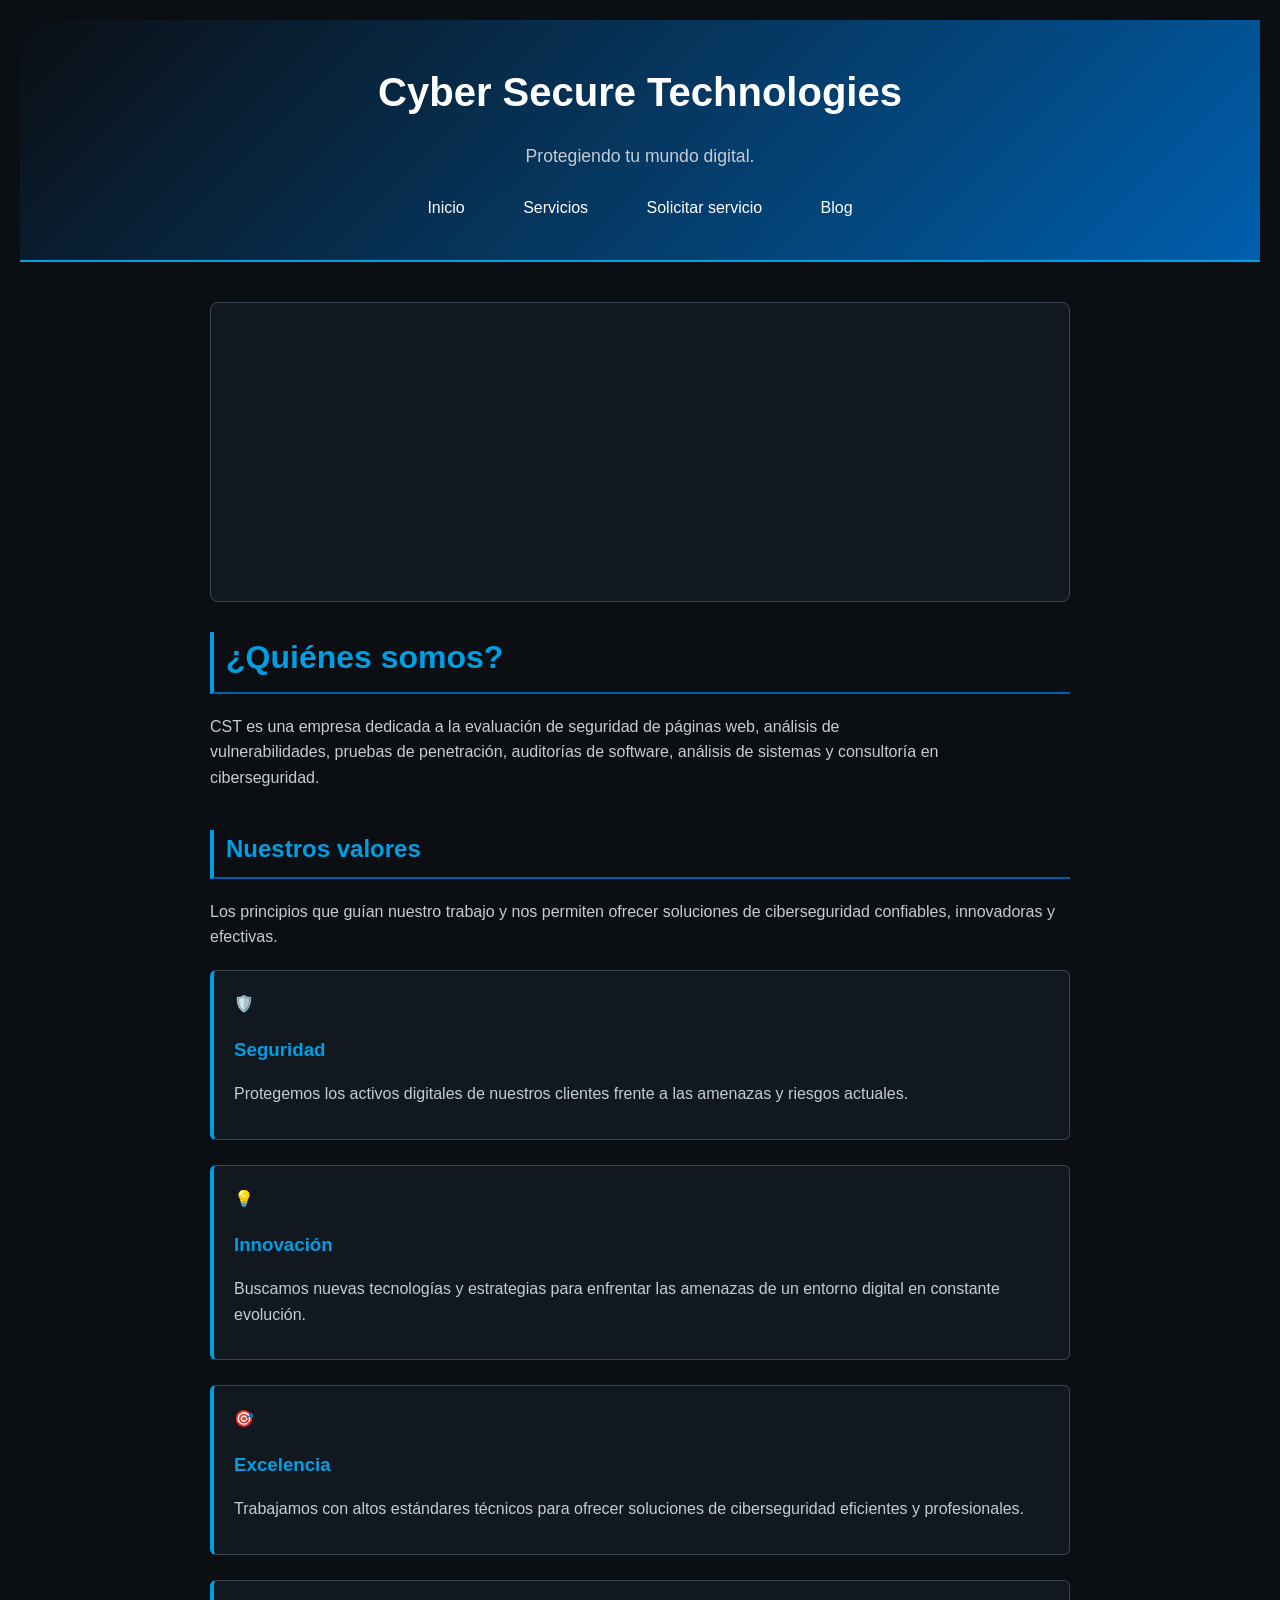
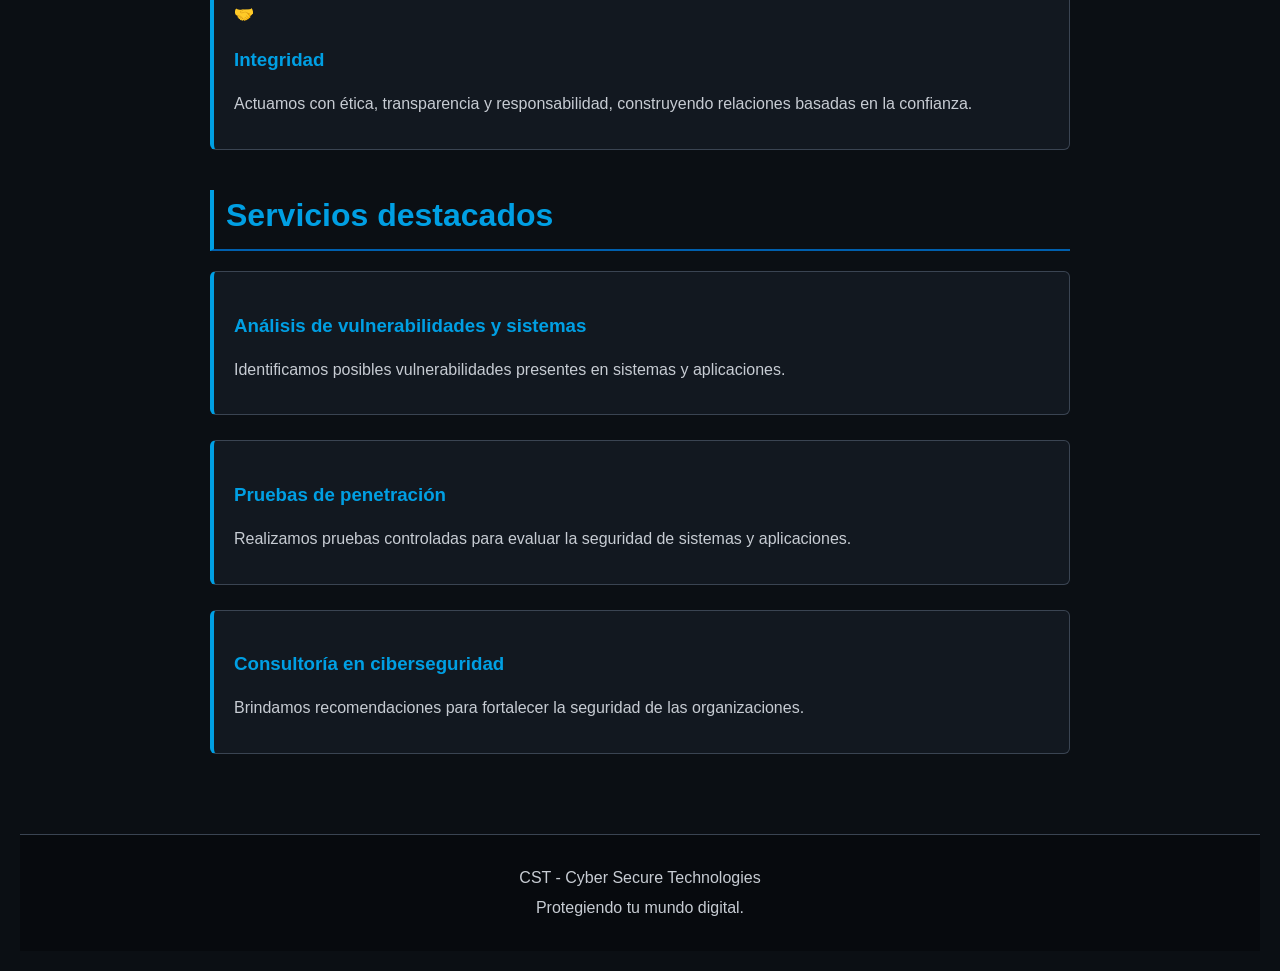
<file: docs/index.html>
<!DOCTYPE html>
<html lang="es">

<head>
    <meta charset="UTF-8">
    <meta name="viewport" content="width=device-width, initial-scale=1.0">
    <link rel="stylesheet" href="css/styles.css">
    <link rel="shortcut icon" href="img/logo.png" type="image/x-icon">
    <title>Cyber Secure Technologies</title>
</head>

<body>

    <header>

        <h1>Cyber Secure Technologies</h1>

        <p>Protegiendo tu mundo digital.</p>

        <nav>
            <a href="index.html">Inicio</a>
            <a href="html/servicios.html">Servicios</a>
            <a href="html/formulario.html">Solicitar servicio</a>
            <a href="html/blog.html">Blog</a>
        </nav>

    </header>

    <main>

        <section class="info_slider">

            <article class="info_card inicio">

                <h2>Protegiendo tu mundo digital</h2>

            <p>
                En Cyber Secure Technologies trabajamos para
                proteger los activos digitales de empresas y
                organizaciones mediante soluciones especializadas
                de ciberseguridad.
            </p>

            </article>

            <article class="info_card mision">

                <h2>Misión</h2>

                <p>
                    En Cyber Secure Technologies protegemos los activos digitales de nuestros clientes mediante servicios especializados de ciberseguridad, análisis de vulnerabilidades, pruebas de penetración y consultoría tecnológica.
                </p>
                <p>
                    Nuestro compromiso es identificar riesgos, fortalecer la seguridad de aplicaciones, sistemas e infraestructuras tecnológicas, ofreciendo soluciones innovadoras, éticas y confiables que permitan a las organizaciones operar con tranquilidad en un entorno digital en constante evolución.
                </p>

            </article>

            <article class="info_card vision">
                <h2>Visión</h2>

                <p>
                    Ser una empresa líder en ciberseguridad a nivel nacional e internacional, reconocida por la excelencia técnica, la innovación y la confianza que brindamos a nuestros clientes. Aspiramos a convertirnos en un referente en la protección de activos digitales, ofreciendo soluciones efectivas y adaptadas a las nuevas amenazas tecnológicas. Buscamos crecer de manera constante, fortaleciendo nuestras capacidades y contribuyendo a construir un entorno digital más seguro y confiable.
                </p>
            </article>
        

        </section>

        <section>

            <h2>¿Quiénes somos?</h2>

            <p>
                CST es una empresa dedicada a la evaluación de
                seguridad de páginas web, análisis de vulnerabilidades,
                pruebas de penetración, auditorías de software,
                análisis de sistemas y consultoría en ciberseguridad.
            </p>

        </section>

        <section class="valores" id="valores">

            <div class="valores-contenido">

                <div class="valores-header">

                    <h2>Nuestros <span>valores</span></h2>

                    <p>
                         Los principios que guían nuestro trabajo y nos permiten ofrecer soluciones de ciberseguridad confiables, innovadoras y efectivas.
                    </p>

                </div>


                <div class="valores-cuadros">

                    <article class="valor-card">

                        <div class="valor-icono">
                                🛡️
                        </div>

                        <h3>Seguridad</h3>

                        <p>
                            Protegemos los activos digitales de nuestros clientes frente a las amenazas y riesgos actuales.
                        </p>

                    </article>


                    <article class="valor-card">

                        <div class="valor-icono">
                               💡
                        </div>

                        <h3>Innovación</h3>

                        <p>
                            Buscamos nuevas tecnologías y estrategias para enfrentar las amenazas de un entorno digital en constante evolución.
                        </p>

                    </article>


                            
                    <article class="valor-card">

                        <div class="valor-icono">
                             🎯
                        </div>

                        <h3>Excelencia</h3>

                        <p>
                         Trabajamos con altos estándares técnicos para ofrecer soluciones de ciberseguridad eficientes y profesionales.
                        </p>

                    </article>


                    <article class="valor-card">

                        <div class="valor-icono">
                              🤝
                        </div>

                        <h3>Integridad</h3>

                        <p>
                            Actuamos con ética, transparencia y responsabilidad, construyendo relaciones basadas en la confianza.
                        </p>

                    </article>

                </div>

            </div>

        </section>

        <section>

            <h2>Servicios destacados</h2>

            <article>

                <h3>Análisis de vulnerabilidades y sistemas</h3>

                <p>
                    Identificamos posibles vulnerabilidades
                    presentes en sistemas y aplicaciones.
                </p>

            </article>

            <article>

                <h3>Pruebas de penetración</h3>

                <p>
                    Realizamos pruebas controladas para evaluar
                    la seguridad de sistemas y aplicaciones.
                </p>

            </article>

            <article>

                <h3>Consultoría en ciberseguridad</h3>

                <p>
                    Brindamos recomendaciones para fortalecer
                    la seguridad de las organizaciones.
                </p>

            </article>

        </section>

    </main>

    <footer>

        <p>
            CST - Cyber Secure Technologies
        </p>

        <p>
            Protegiendo tu mundo digital.
        </p>

    </footer>

</body>

</html>
</file>
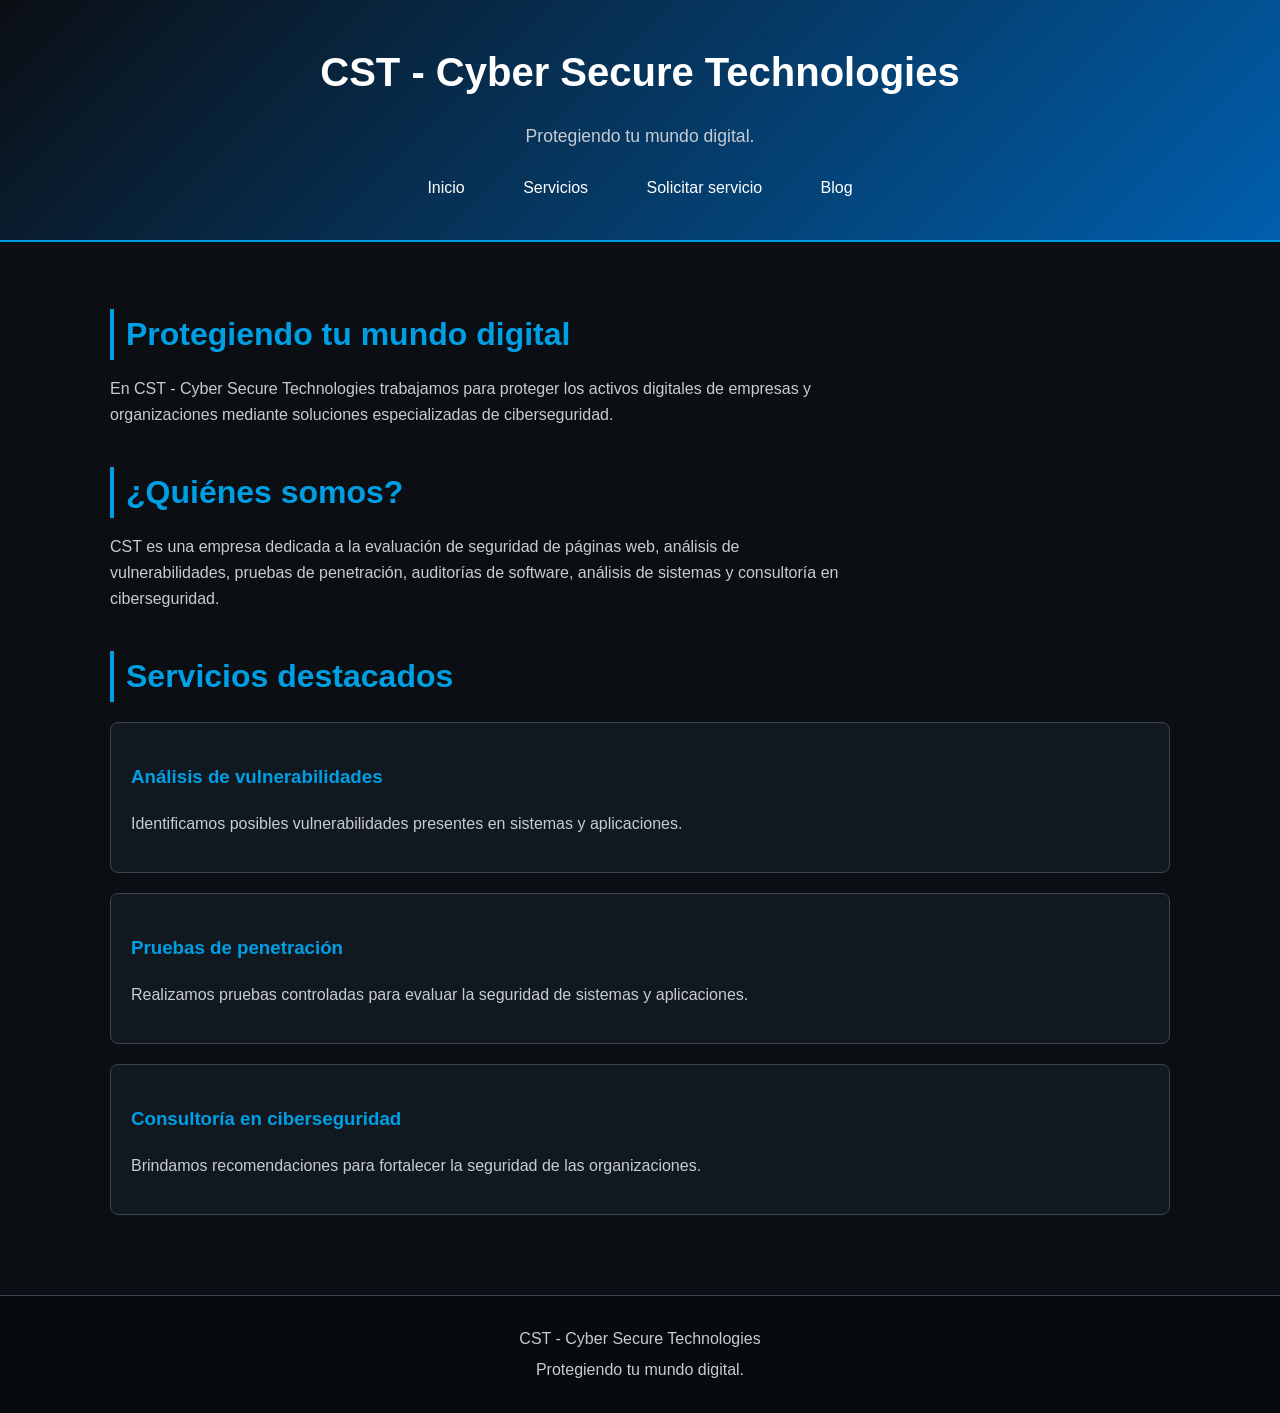
<file: html/index.html>
<!DOCTYPE html>
<html lang="es">

<head>
    <meta charset="UTF-8">
    <meta name="viewport" content="width=device-width, initial-scale=1.0">
    <link rel="stylesheet" href="../css/styles.css">
    <link rel="shortcut icon" href="../img/logo.png" type="image/x-icon">
    <title>CST - Cyber Secure Technologies</title>
</head>

<body>

    <header>

        <h1>CST - Cyber Secure Technologies</h1>

        <p>Protegiendo tu mundo digital.</p>

        <nav>
            <a href="../html/index.html">Inicio</a>
            <a href="../html/servicios.html">Servicios</a>
            <a href="../html/formulario.html">Solicitar servicio</a>
            <a href="../html/blog.html">Blog</a>
        </nav>

    </header>

    <main>

        <section>

            <h2>Protegiendo tu mundo digital</h2>

            <p>
                En CST - Cyber Secure Technologies trabajamos para
                proteger los activos digitales de empresas y
                organizaciones mediante soluciones especializadas
                de ciberseguridad.
            </p>

        </section>

        <section>

            <h2>¿Quiénes somos?</h2>

            <p>
                CST es una empresa dedicada a la evaluación de
                seguridad de páginas web, análisis de vulnerabilidades,
                pruebas de penetración, auditorías de software,
                análisis de sistemas y consultoría en ciberseguridad.
            </p>

        </section>

        <section>

            <h2>Servicios destacados</h2>

            <article>

                <h3>Análisis de vulnerabilidades</h3>

                <p>
                    Identificamos posibles vulnerabilidades
                    presentes en sistemas y aplicaciones.
                </p>

            </article>

            <article>

                <h3>Pruebas de penetración</h3>

                <p>
                    Realizamos pruebas controladas para evaluar
                    la seguridad de sistemas y aplicaciones.
                </p>

            </article>

            <article>

                <h3>Consultoría en ciberseguridad</h3>

                <p>
                    Brindamos recomendaciones para fortalecer
                    la seguridad de las organizaciones.
                </p>

            </article>

        </section>

    </main>

    <footer>

        <p>
            CST - Cyber Secure Technologies
        </p>

        <p>
            Protegiendo tu mundo digital.
        </p>

    </footer>

</body>

</html>
</file>
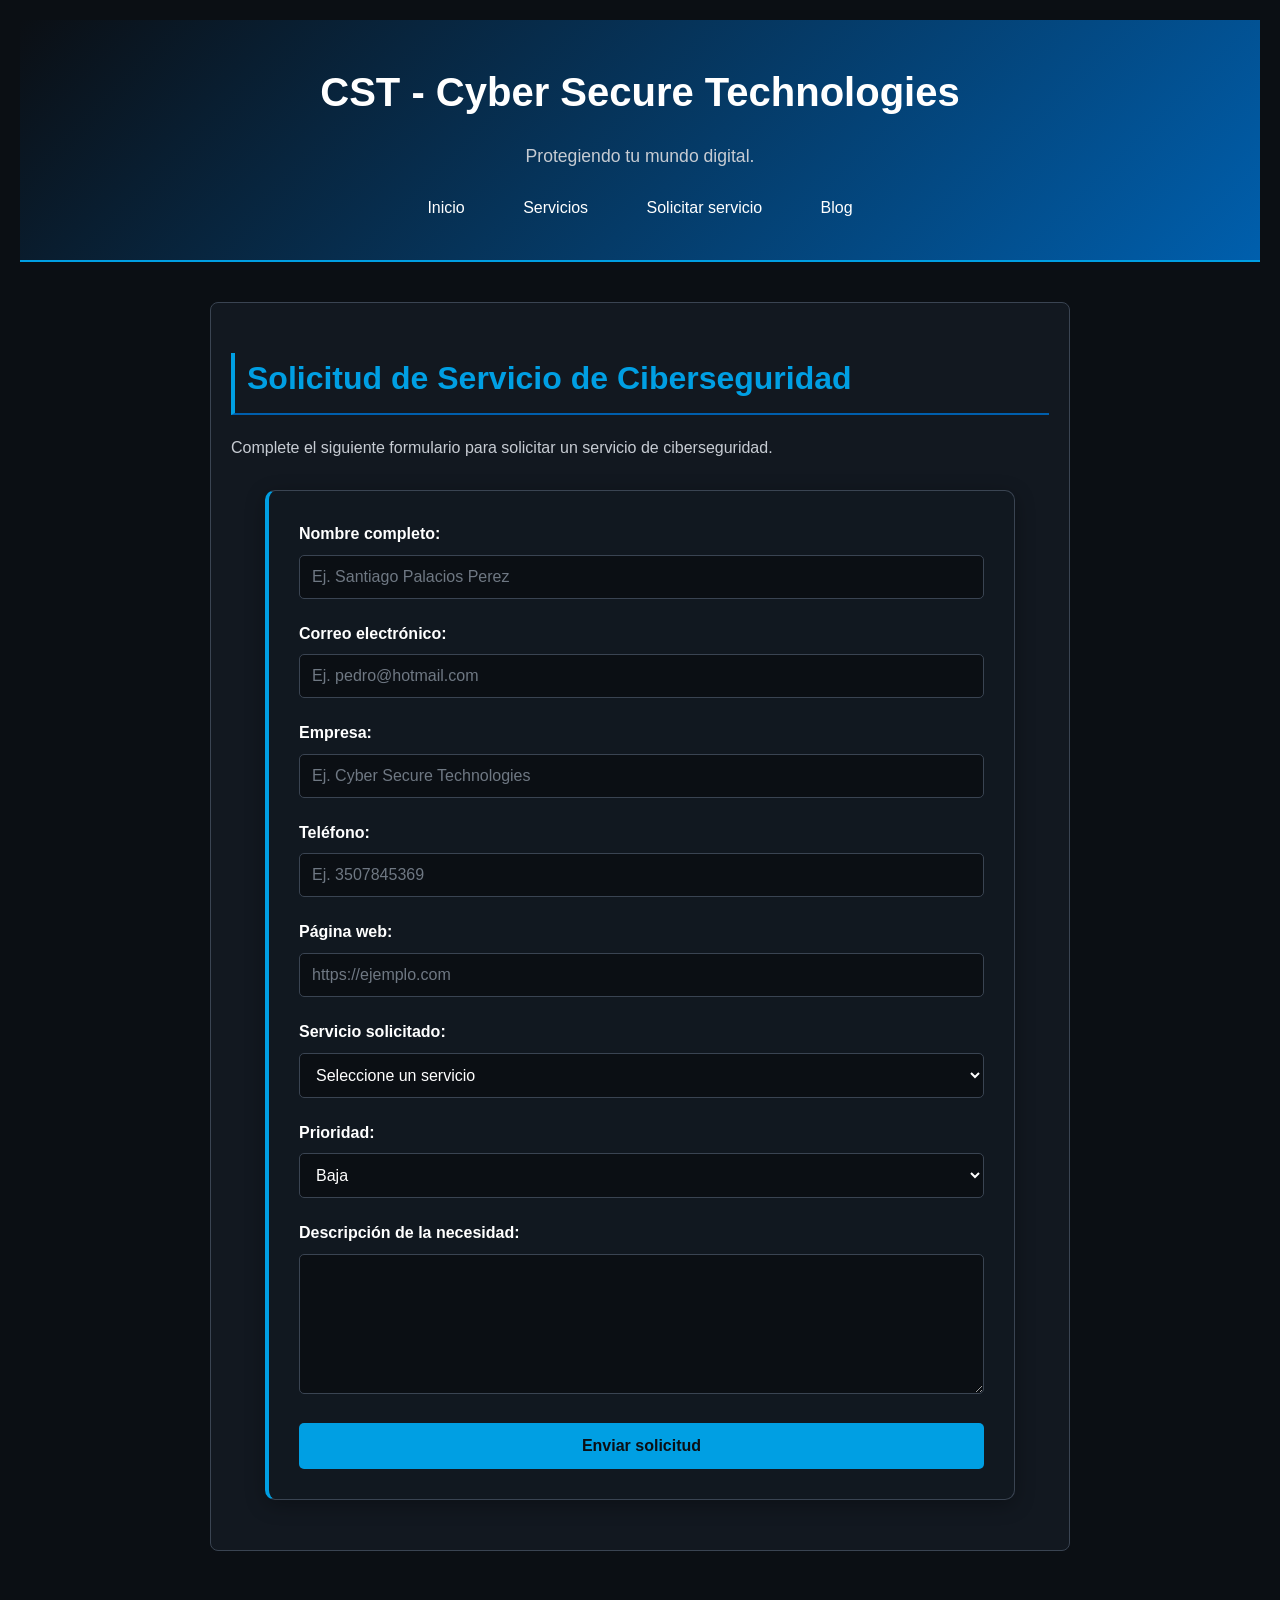
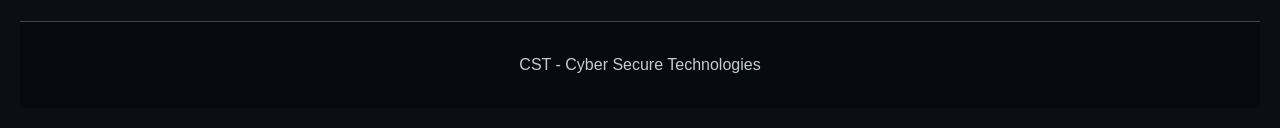
<file: docs/formulario.html>
<!DOCTYPE html>
<html lang="es">

<head>
    <meta charset="UTF-8">
    <meta name="viewport" content="width=device-width, initial-scale=1.0">
    <link rel="stylesheet" href="css/styles.css">
    <link rel="shortcut icon" href="img/logo.png" type="image/x-icon">
    <title>Solicitud de Servicio - CST</title>
</head>

<body>

    <header>

        <h1>CST - Cyber Secure Technologies</h1>

        <p>Protegiendo tu mundo digital.</p>

        <nav>
            <a href="/CST-Maqueta/index.html">Inicio</a>
            <a href="/CST-Maqueta/servicios.html">Servicios</a>
            <a href="/CST-Maqueta/formulario.html">Solicitar servicio</a>
            <a href="/CST-Maqueta/blog.html">Blog</a>
        </nav>

    </header>

    <main>

        <section>

            <h2>Solicitud de Servicio de Ciberseguridad</h2>

            <p>
                Complete el siguiente formulario para solicitar
                un servicio de ciberseguridad.
            </p>

            <form action="#" method="post">

                <label for="nombre">Nombre completo:</label>
                <br>
                <input type="text" id="nombre"name="nombre" placeholder="Ej. Santiago Palacios Perez" required>

                <br><br>

                <label for="correo">Correo electrónico:</label>
                <br>
                <input type="email" id="correo" name="correo" placeholder="Ej. pedro@hotmail.com" required >

                <br><br>

                <label for="empresa">Empresa:</label>
                <br>
                <input type="text" id="empresa" name="empresa" placeholder="Ej. Cyber Secure Technologies" required >

                <br><br>

                <label for="telefono">Teléfono:</label>
                <br>
                <input type="tel" id="telefono" name="telefono" title="Ingresa 9 gitos" pattern="[0-9]{9}" placeholder="Ej. 3507845369" required >

                <br><br>

                <label for="sitio">Página web:</label>
                <br>
                <input type="url" id="sitio" name="sitio" placeholder="https://ejemplo.com">

                <br><br>

                <label for="servicio"> Servicio solicitado:</label>
                <br>
                <select id="servicio" name="servicio" required>

                    <option value="">Seleccione un servicio</option>

                    <option value="evaluacion_web">Evaluación de seguridad web</option>

                    <option value="vulnerabilidades"> Análisis de vulnerabilidades</option>

                    <option value="pentesting">Prueba de penetración</option>

                    <option value="auditoria">Auditoría de software</option>

                    <option value="sistemas">Análisis de sistemas</option>

                    <option value="consultoria">Consultoría en ciberseguridad</option>

                </select>

                <br><br>

                <label for="prioridad">Prioridad:</label>
                <br>
                <select id="prioridad" name="prioridad">

                    <option value="baja">Baja</option>

                    <option value="media"> Media</option>

                    <option value="alta">Alta</option>

                </select>

                <br><br>

                <label for="descripcion">Descripción de la necesidad:</label>
                <br>
                <textarea
                    id="descripcion"
                    name="descripcion"
                    rows="6"
                    cols="50"
                    required
                ></textarea>

                <br><br>

                <button type="submit">
                    Enviar solicitud
                </button>

            </form>

        </section>

    </main>

    <footer>

        <p>
            CST - Cyber Secure Technologies
        </p>

    </footer>

</body>

</html>
</file>
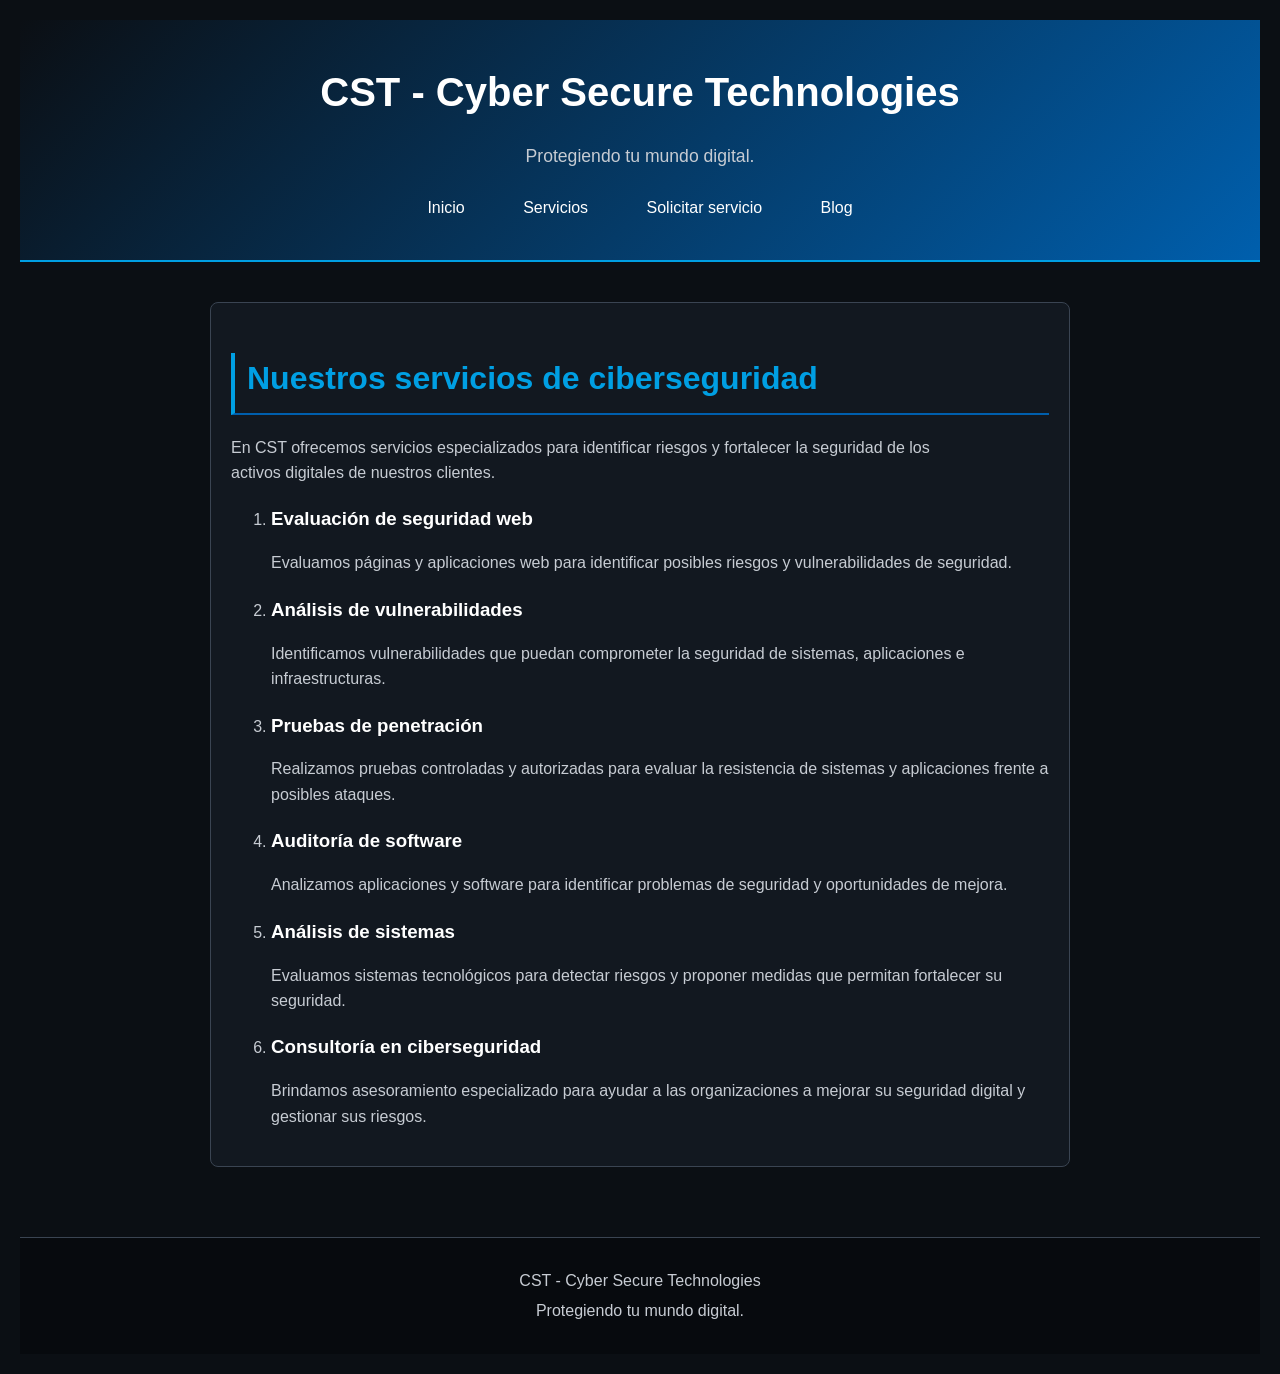
<file: docs/servicios.html>
<!DOCTYPE html>
<html lang="es">

<head>
    <meta charset="UTF-8">
    <meta name="viewport" content="width=device-width, initial-scale=1.0">
    <link rel="stylesheet" href="css/styles.css">
    <link rel="shortcut icon" href="img/logo.png" type="image/x-icon">
    <title>Servicios - CST</title>
</head>

<body>

    <header>

        <h1>CST - Cyber Secure Technologies</h1>

        <p>Protegiendo tu mundo digital.</p>

        <nav>
            <a href="/CST-Maqueta/index.html">Inicio</a>
            <a href="/CST-Maqueta/servicios.html">Servicios</a>
            <a href="/CST-Maqueta/formulario.html">Solicitar servicio</a>
            <a href="/CST-Maqueta/blog.html">Blog</a>
        </nav>

    </header>

    <main>

        <section>

            <h2>Nuestros servicios de ciberseguridad</h2>
            <p>
                En CST ofrecemos servicios especializados para
                identificar riesgos y fortalecer la seguridad
                de los activos digitales de nuestros clientes.
            </p>

            <ol>
                <li>
                    <h3>Evaluación de seguridad web</h3>

                    <p>
                        Evaluamos páginas y aplicaciones web para
                        identificar posibles riesgos y vulnerabilidades
                        de seguridad.
                    </p>
                </li>

                <li>
                    <h3>Análisis de vulnerabilidades</h3>

                    <p>
                        Identificamos vulnerabilidades que puedan
                        comprometer la seguridad de sistemas,
                        aplicaciones e infraestructuras.
                    </p>
                </li>

                <li>
                    <h3>Pruebas de penetración</h3>

                    <p>
                        Realizamos pruebas controladas y autorizadas
                        para evaluar la resistencia de sistemas y
                        aplicaciones frente a posibles ataques.
                    </p>
                </li>

                <li>
                    <h3>Auditoría de software</h3>

                    <p>
                        Analizamos aplicaciones y software para
                        identificar problemas de seguridad y
                        oportunidades de mejora.
                    </p>
                </li>

                <li>
                    <h3>Análisis de sistemas</h3>

                    <p>
                        Evaluamos sistemas tecnológicos para detectar
                        riesgos y proponer medidas que permitan
                        fortalecer su seguridad.
                    </p>
                </li>

                <li>
                    <h3>Consultoría en ciberseguridad</h3>

                    <p>
                        Brindamos asesoramiento especializado para
                        ayudar a las organizaciones a mejorar su
                        seguridad digital y gestionar sus riesgos.
                    </p>
                </li>
            </ol>

        </section>

    </main>

    <footer>
        <p>CST - Cyber Secure Technologies</p>

        <p>Protegiendo tu mundo digital.</p>
    </footer>

</body>

</html>
</file>
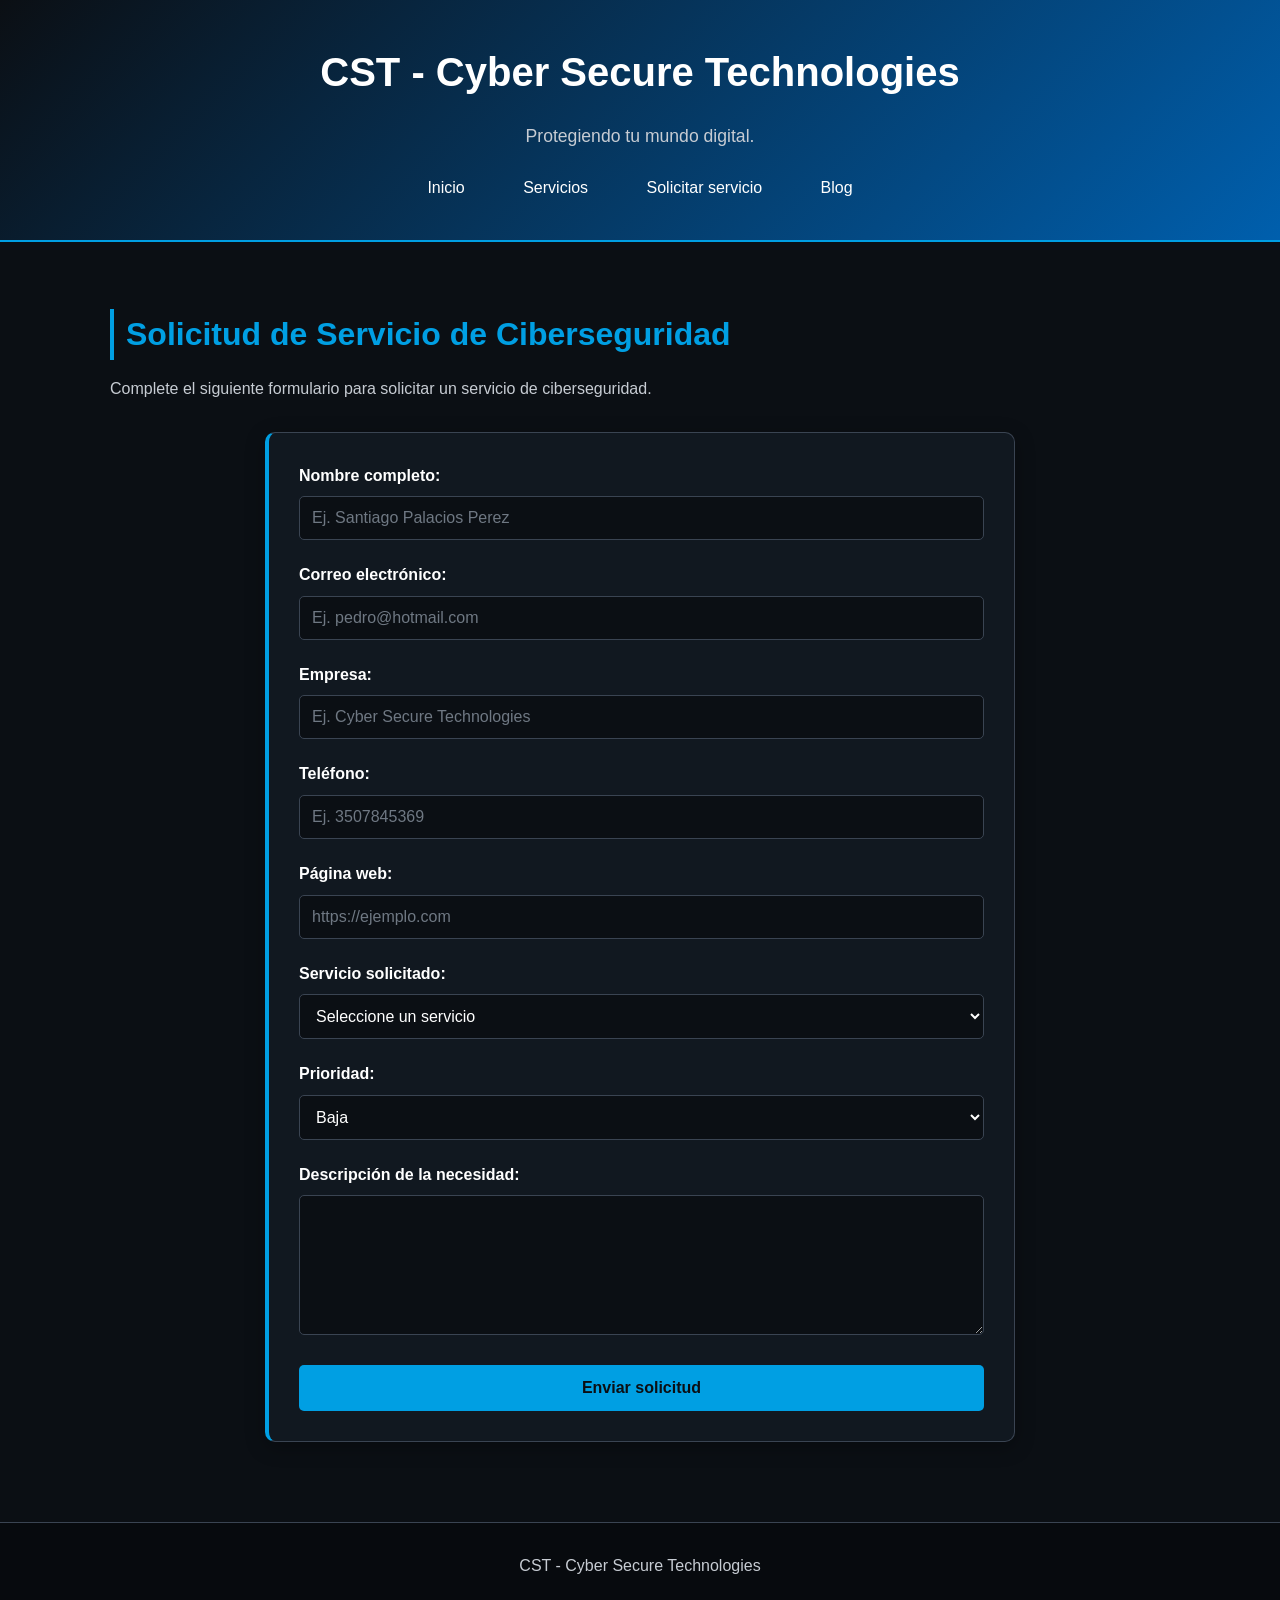
<file: html/formulario.html>
<!DOCTYPE html>
<html lang="es">

<head>
    <meta charset="UTF-8">
    <meta name="viewport" content="width=device-width, initial-scale=1.0">
    <link rel="stylesheet" href="../css/styles.css">
    <link rel="shortcut icon" href="../img/logo.png" type="image/x-icon">
    <title>Solicitud de Servicio - CST</title>
</head>

<body>

    <header>

        <h1>CST - Cyber Secure Technologies</h1>

        <p>Protegiendo tu mundo digital.</p>

        <nav>
            <a href="../html/index.html">Inicio</a>
            <a href="../html/servicios.html">Servicios</a>
            <a href="../html/formulario.html">Solicitar servicio</a>
            <a href="../html/blog.html">Blog</a>
        </nav>

    </header>

    <main>

        <section>

            <h2>Solicitud de Servicio de Ciberseguridad</h2>

            <p>
                Complete el siguiente formulario para solicitar
                un servicio de ciberseguridad.
            </p>

            <form action="#" method="post">

                <label for="nombre">Nombre completo:</label>
                <br>
                <input type="text" id="nombre"name="nombre" placeholder="Ej. Santiago Palacios Perez" required>

                <br><br>

                <label for="correo">Correo electrónico:</label>
                <br>
                <input type="email" id="correo" name="correo" placeholder="Ej. pedro@hotmail.com" required >

                <br><br>

                <label for="empresa">Empresa:</label>
                <br>
                <input type="text" id="empresa" name="empresa" placeholder="Ej. Cyber Secure Technologies" required >

                <br><br>

                <label for="telefono">Teléfono:</label>
                <br>
                <input type="tel" id="telefono" name="telefono" title="Ingresa 9 gitos" pattern="[0-9]{9}" placeholder="Ej. 3507845369" required >

                <br><br>

                <label for="sitio">Página web:</label>
                <br>
                <input type="url" id="sitio" name="sitio" placeholder="https://ejemplo.com">

                <br><br>

                <label for="servicio"> Servicio solicitado:</label>
                <br>
                <select id="servicio" name="servicio" required>

                    <option value="">Seleccione un servicio</option>

                    <option value="evaluacion_web">Evaluación de seguridad web</option>

                    <option value="vulnerabilidades"> Análisis de vulnerabilidades</option>

                    <option value="pentesting">Prueba de penetración</option>

                    <option value="auditoria">Auditoría de software</option>

                    <option value="sistemas">Análisis de sistemas</option>

                    <option value="consultoria">Consultoría en ciberseguridad</option>

                </select>

                <br><br>

                <label for="prioridad">Prioridad:</label>
                <br>
                <select id="prioridad" name="prioridad">

                    <option value="baja">Baja</option>

                    <option value="media"> Media</option>

                    <option value="alta">Alta</option>

                </select>

                <br><br>

                <label for="descripcion">Descripción de la necesidad:</label>
                <br>
                <textarea
                    id="descripcion"
                    name="descripcion"
                    rows="6"
                    cols="50"
                    required
                ></textarea>

                <br><br>

                <button type="submit">
                    Enviar solicitud
                </button>

            </form>

        </section>

    </main>

    <footer>

        <p>
            CST - Cyber Secure Technologies
        </p>

    </footer>

</body>

</html>
</file>
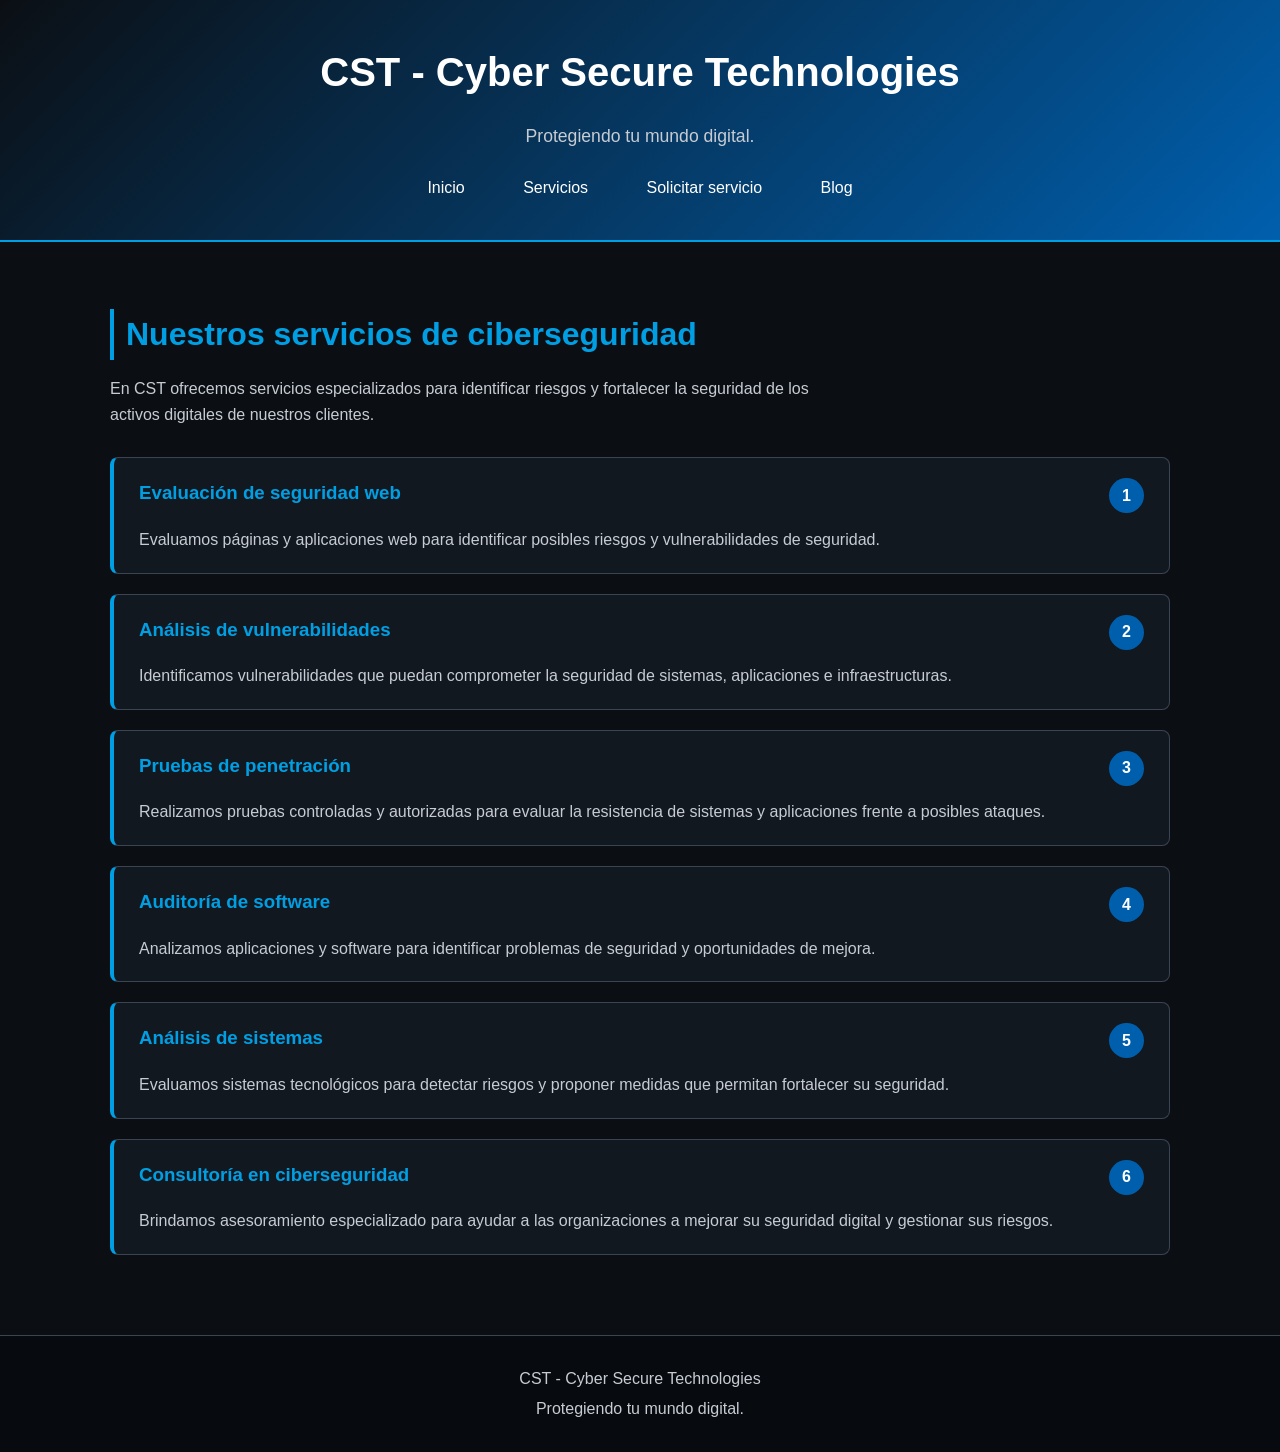
<file: html/servicios.html>
<!DOCTYPE html>
<html lang="es">

<head>
    <meta charset="UTF-8">
    <meta name="viewport" content="width=device-width, initial-scale=1.0">
    <link rel="stylesheet" href="../css/styles.css">
    <link rel="shortcut icon" href="../img/logo.png" type="image/x-icon">
    <title>Servicios - CST</title>
</head>

<body>

    <header>

        <h1>CST - Cyber Secure Technologies</h1>

        <p>Protegiendo tu mundo digital.</p>

        <nav>
            <a href="../html/index.html">Inicio</a>
            <a href="../html/servicios.html">Servicios</a>
            <a href="../html/formulario.html">Solicitar servicio</a>
            <a href="../html/blog.html">Blog</a>
        </nav>

    </header>

    <main>

        <section>

            <h2>Nuestros servicios de ciberseguridad</h2>
            <p>
                En CST ofrecemos servicios especializados para
                identificar riesgos y fortalecer la seguridad
                de los activos digitales de nuestros clientes.
            </p>

            <ol>
                <li>
                    <h3>Evaluación de seguridad web</h3>

                    <p>
                        Evaluamos páginas y aplicaciones web para
                        identificar posibles riesgos y vulnerabilidades
                        de seguridad.
                    </p>
                </li>

                <li>
                    <h3>Análisis de vulnerabilidades</h3>

                    <p>
                        Identificamos vulnerabilidades que puedan
                        comprometer la seguridad de sistemas,
                        aplicaciones e infraestructuras.
                    </p>
                </li>

                <li>
                    <h3>Pruebas de penetración</h3>

                    <p>
                        Realizamos pruebas controladas y autorizadas
                        para evaluar la resistencia de sistemas y
                        aplicaciones frente a posibles ataques.
                    </p>
                </li>

                <li>
                    <h3>Auditoría de software</h3>

                    <p>
                        Analizamos aplicaciones y software para
                        identificar problemas de seguridad y
                        oportunidades de mejora.
                    </p>
                </li>

                <li>
                    <h3>Análisis de sistemas</h3>

                    <p>
                        Evaluamos sistemas tecnológicos para detectar
                        riesgos y proponer medidas que permitan
                        fortalecer su seguridad.
                    </p>
                </li>

                <li>
                    <h3>Consultoría en ciberseguridad</h3>

                    <p>
                        Brindamos asesoramiento especializado para
                        ayudar a las organizaciones a mejorar su
                        seguridad digital y gestionar sus riesgos.
                    </p>
                </li>
            </ol>

        </section>

    </main>

    <footer>
        <p>CST - Cyber Secure Technologies</p>

        <p>Protegiendo tu mundo digital.</p>
    </footer>

</body>

</html>
</file>
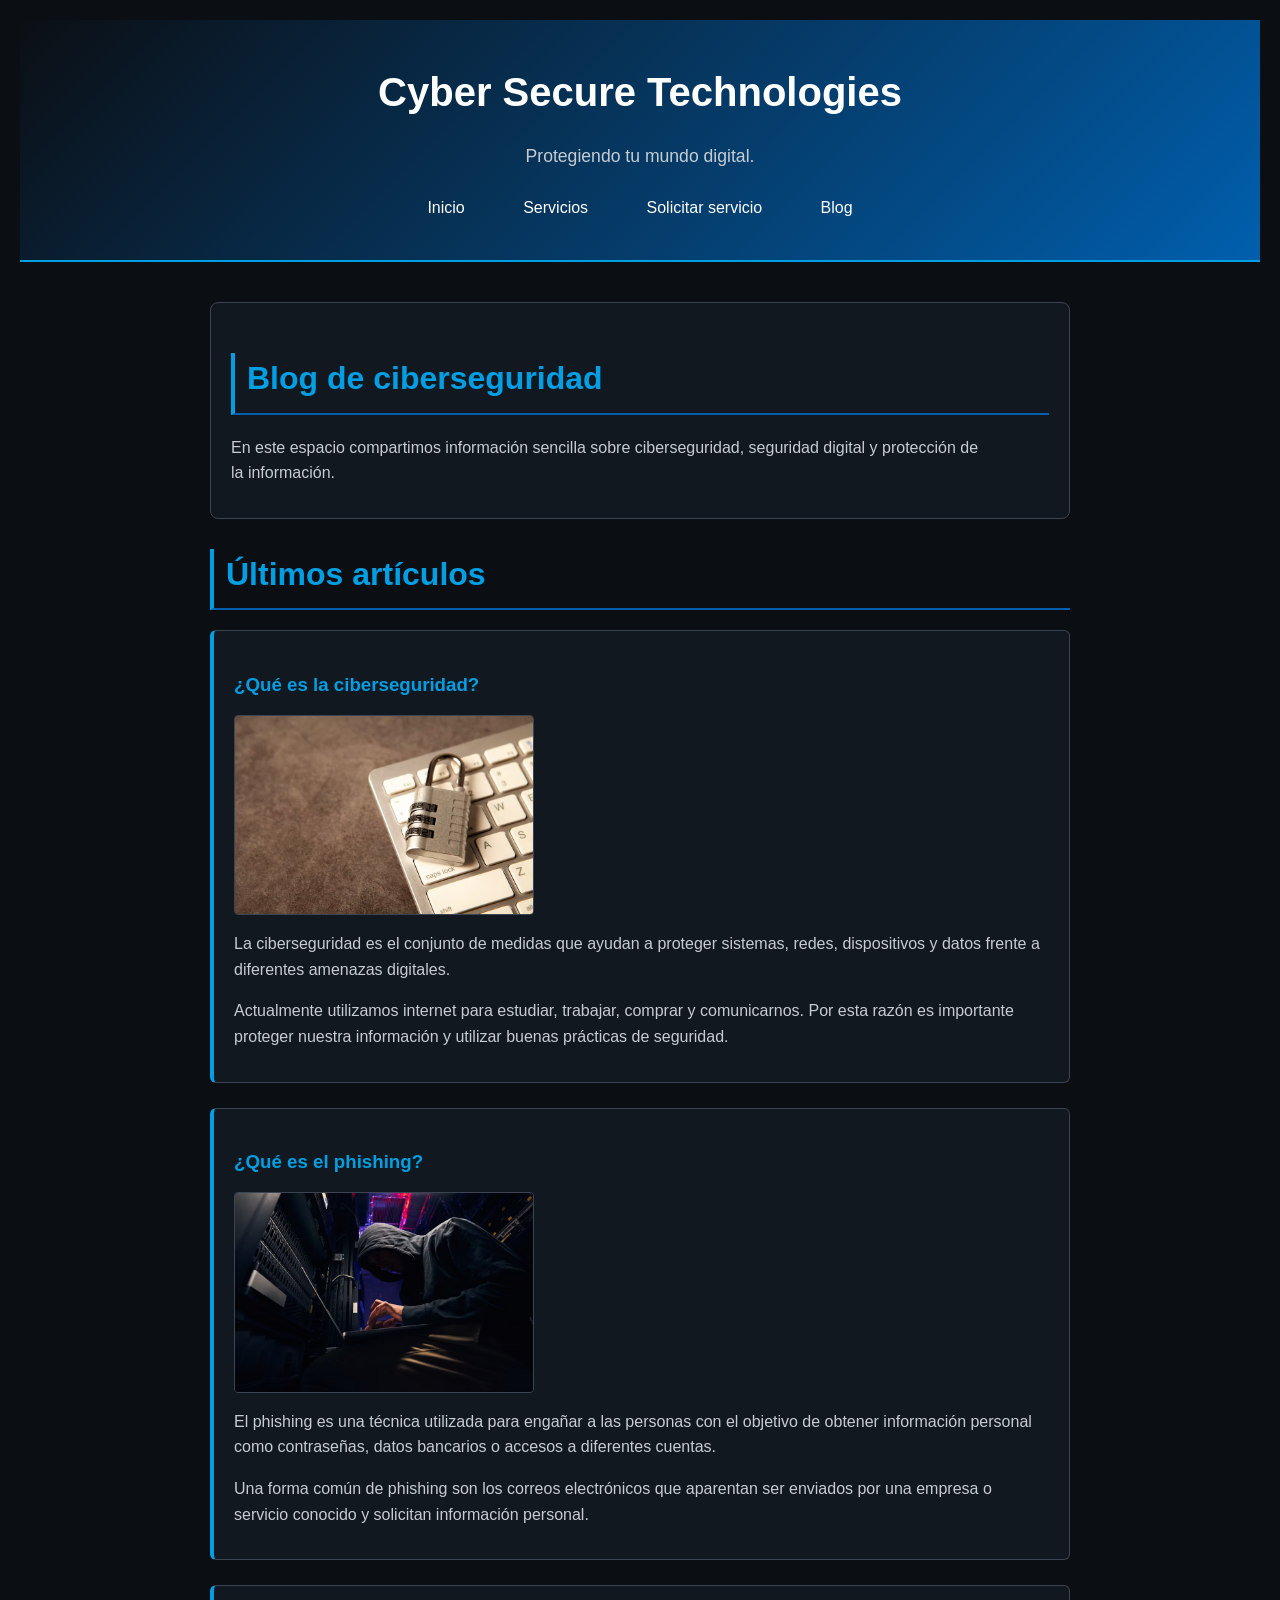
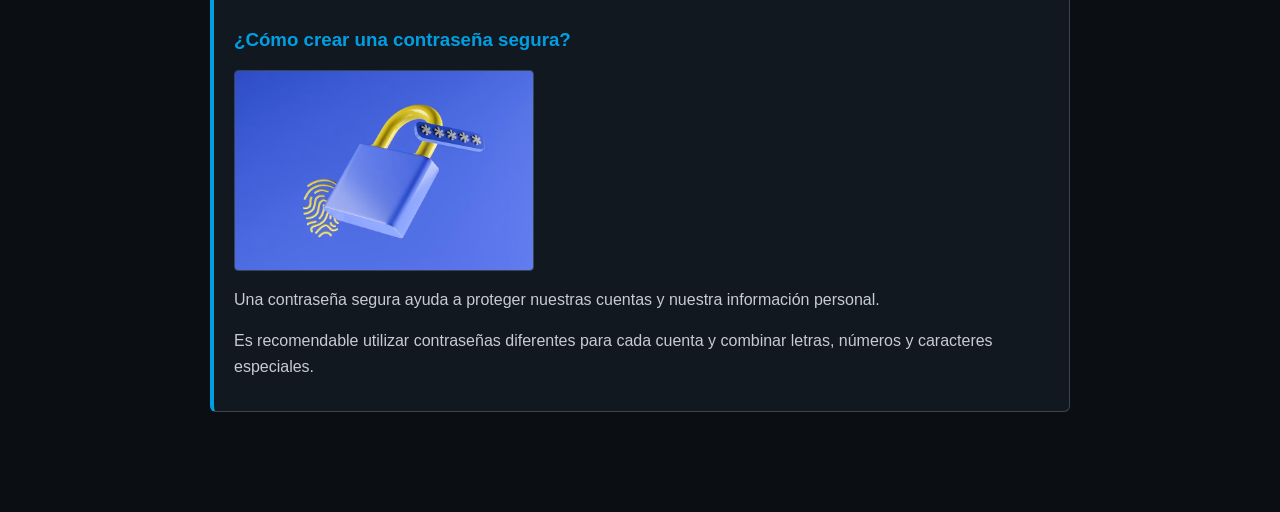
<file: docs/html/blog.html>
<!DOCTYPE html>
<html lang="en">
<head>
    <meta charset="UTF-8">
    <meta name="viewport" content="width=device-width, initial-scale=1.0">
    <title>Blog CST</title>
     <link rel="stylesheet" href="../css/styles.css">
    <link rel="shortcut icon" href="../img/logo.jpeg" type="image/x-icon">
   
</head>
<body>

    <header>

        <h1>Cyber Secure Technologies</h1>

        <p>Protegiendo tu mundo digital.</p>

        <nav>
            <a href="../index.html">Inicio</a>
            <a href="../html/servicios.html">Servicios</a>
            <a href="../html/formulario.html">Solicitar servicio</a>
            <a href="../html/blog.html">Blog</a>
        </nav>

    </header>

<main>

    <section>
        <!--Este es la introduccion del codigo-->

        <h2>Blog de ciberseguridad</h2>

        <p>
            En este espacio compartimos información sencilla
            sobre ciberseguridad, seguridad digital y protección
            de la información.
        </p>

    </section>



    <section>

        <h2>Últimos artículos</h2>

        <article>
            <!--aca inicia el articulo y/o el cuerpo del codigo-->

            <h3>¿Qué es la ciberseguridad?</h3>

            <img src="../img/foto 1 candado.avif" alt="Candado sobre un teclado" width="300px"> 

            <p>
                La ciberseguridad es el conjunto de medidas que
                ayudan a proteger sistemas, redes, dispositivos
                y datos frente a diferentes amenazas digitales.
            </p>

            <p>
                Actualmente utilizamos internet para estudiar,
                trabajar, comprar y comunicarnos. Por esta razón
                es importante proteger nuestra información y
                utilizar buenas prácticas de seguridad.
            </p>

        </article>
        <article>

            <h3>¿Qué es el phishing?</h3>

            <img src="../img/Phising.avif" alt="Ejemplo de phishing" width="300px">

            <p>
            El phishing es una técnica utilizada para engañar
            a las personas con el objetivo de obtener información
            personal como contraseñas, datos bancarios o accesos
            a diferentes cuentas.
            </p>

        <p>
            Una forma común de phishing son los correos electrónicos
            que aparentan ser enviados por una empresa o servicio
            conocido y solicitan información personal.
        </p>

        </article>
        <article>

        <h3>¿Cómo crear una contraseña segura?</h3>

            <img src="../img/Contraseña.avif" alt="Seguridad de contraseñas" width="300px"> 


            <p>
            Una contraseña segura ayuda a proteger nuestras
            cuentas y nuestra información personal.
            </p>

            <p>
            Es recomendable utilizar contraseñas diferentes
            para cada cuenta y combinar letras, números y
            caracteres especiales.
            </p>

        </article>

    </section>    
</main>

</body>
</html>
</file>
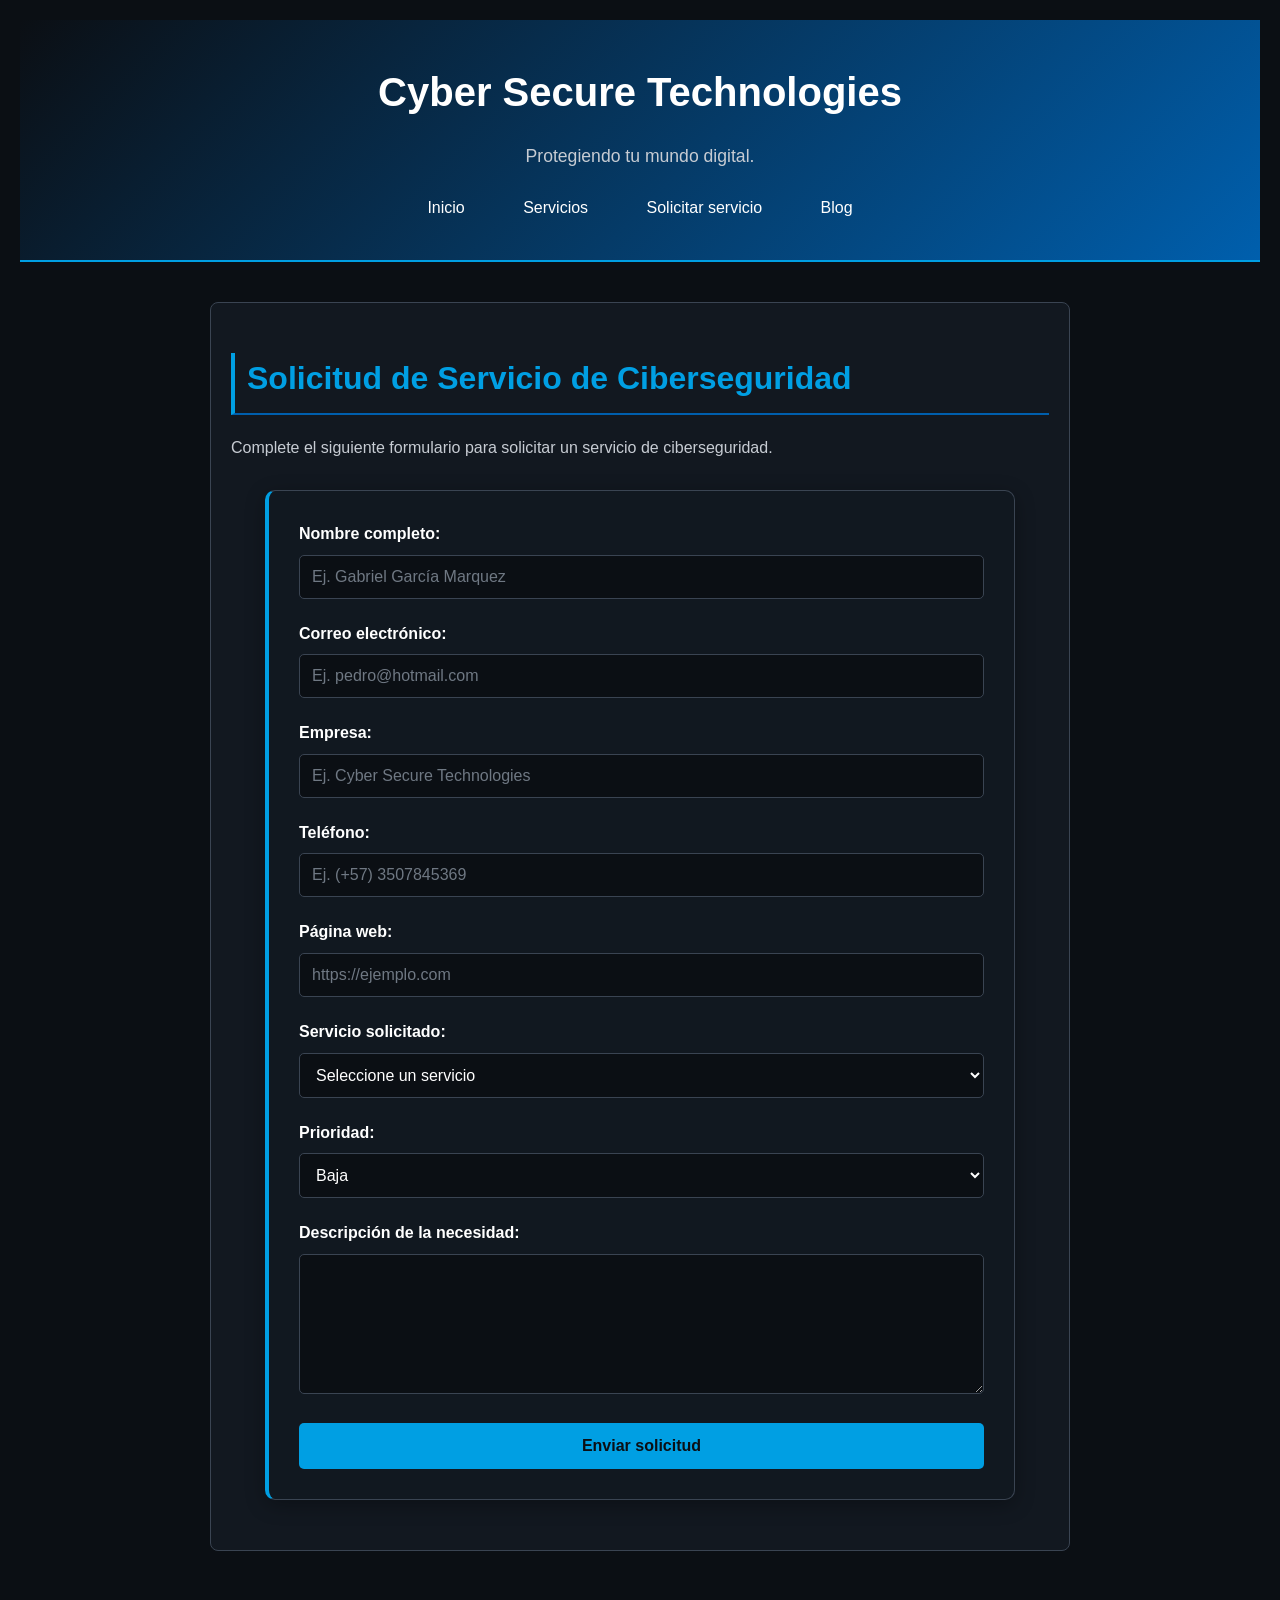
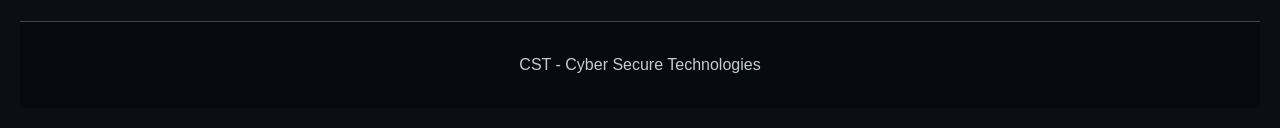
<file: docs/html/formulario.html>
<!DOCTYPE html>
<html lang="es">

<head>
    <meta charset="UTF-8">
    <meta name="viewport" content="width=device-width, initial-scale=1.0">
    <link rel="stylesheet" href="../css/styles.css">
    <link rel="shortcut icon" href="../img/logo.png" type="image/x-icon">
    <title>Solicitud de Servicio - CST</title>
</head>

<body>

    <header>

        <h1>Cyber Secure Technologies</h1>

        <p>Protegiendo tu mundo digital.</p>

        <nav>
            <a href="../index.html">Inicio</a>
            <a href="../html/servicios.html">Servicios</a>
            <a href="../html/formulario.html">Solicitar servicio</a>
            <a href="../html/blog.html">Blog</a>
        </nav>

    </header>

    <main>

        <section>

            <h2>Solicitud de Servicio de Ciberseguridad</h2>

            <p>
                Complete el siguiente formulario para solicitar
                un servicio de ciberseguridad.
            </p>

            <form action="#" method="post">

                <label for="nombre">Nombre completo:</label>
                <br>
                <input type="text" id="nombre"name="nombre" placeholder="Ej. Gabriel García Marquez" required>

                <br><br>

                <label for="correo">Correo electrónico:</label>
                <br>
                <input type="email" id="correo" name="correo" placeholder="Ej. pedro@hotmail.com" required >

                <br><br>

                <label for="empresa">Empresa:</label>
                <br>
                <input type="text" id="empresa" name="empresa" placeholder="Ej. Cyber Secure Technologies" required >

                <br><br>

                <label for="telefono">Teléfono:</label>
                <br>
                <input type="tel" id="telefono" name="telefono" title="Ingresa 9 gitos" pattern="[0-9]{9}" placeholder="Ej. (+57) 3507845369" required >

                <br><br>

                <label for="sitio">Página web:</label>
                <br>
                <input type="url" id="sitio" name="sitio" placeholder="https://ejemplo.com">

                <br><br>

                <label for="servicio"> Servicio solicitado:</label>
                <br>
                <select id="servicio" name="servicio" required>

                    <option value="">Seleccione un servicio</option>

                    <option value="evaluacion_web">Evaluación de seguridad web</option>

                    <option value="vulnerabilidades"> Análisis de vulnerabilidades</option>

                    <option value="pentesting">Prueba de penetración</option>

                    <option value="auditoria">Auditoría de software</option>

                    <option value="sistemas">Análisis de sistemas</option>

                    <option value="consultoria">Consultoría en ciberseguridad</option>

                </select>

                <br><br>

                <label for="prioridad">Prioridad:</label>
                <br>
                <select id="prioridad" name="prioridad">

                    <option value="baja">Baja</option>

                    <option value="media"> Media</option>

                    <option value="alta">Alta</option>

                </select>

                <br><br>

                <label for="descripcion">Descripción de la necesidad:</label>
                <br>
                <textarea
                    id="descripcion"
                    name="descripcion"
                    rows="6"
                    cols="50"
                    required
                ></textarea>

                <br><br>

                <button type="submit">
                    Enviar solicitud
                </button>

            </form>

        </section>

    </main>

    <footer>

        <p>
            CST - Cyber Secure Technologies
        </p>

    </footer>

</body>

</html>
</file>
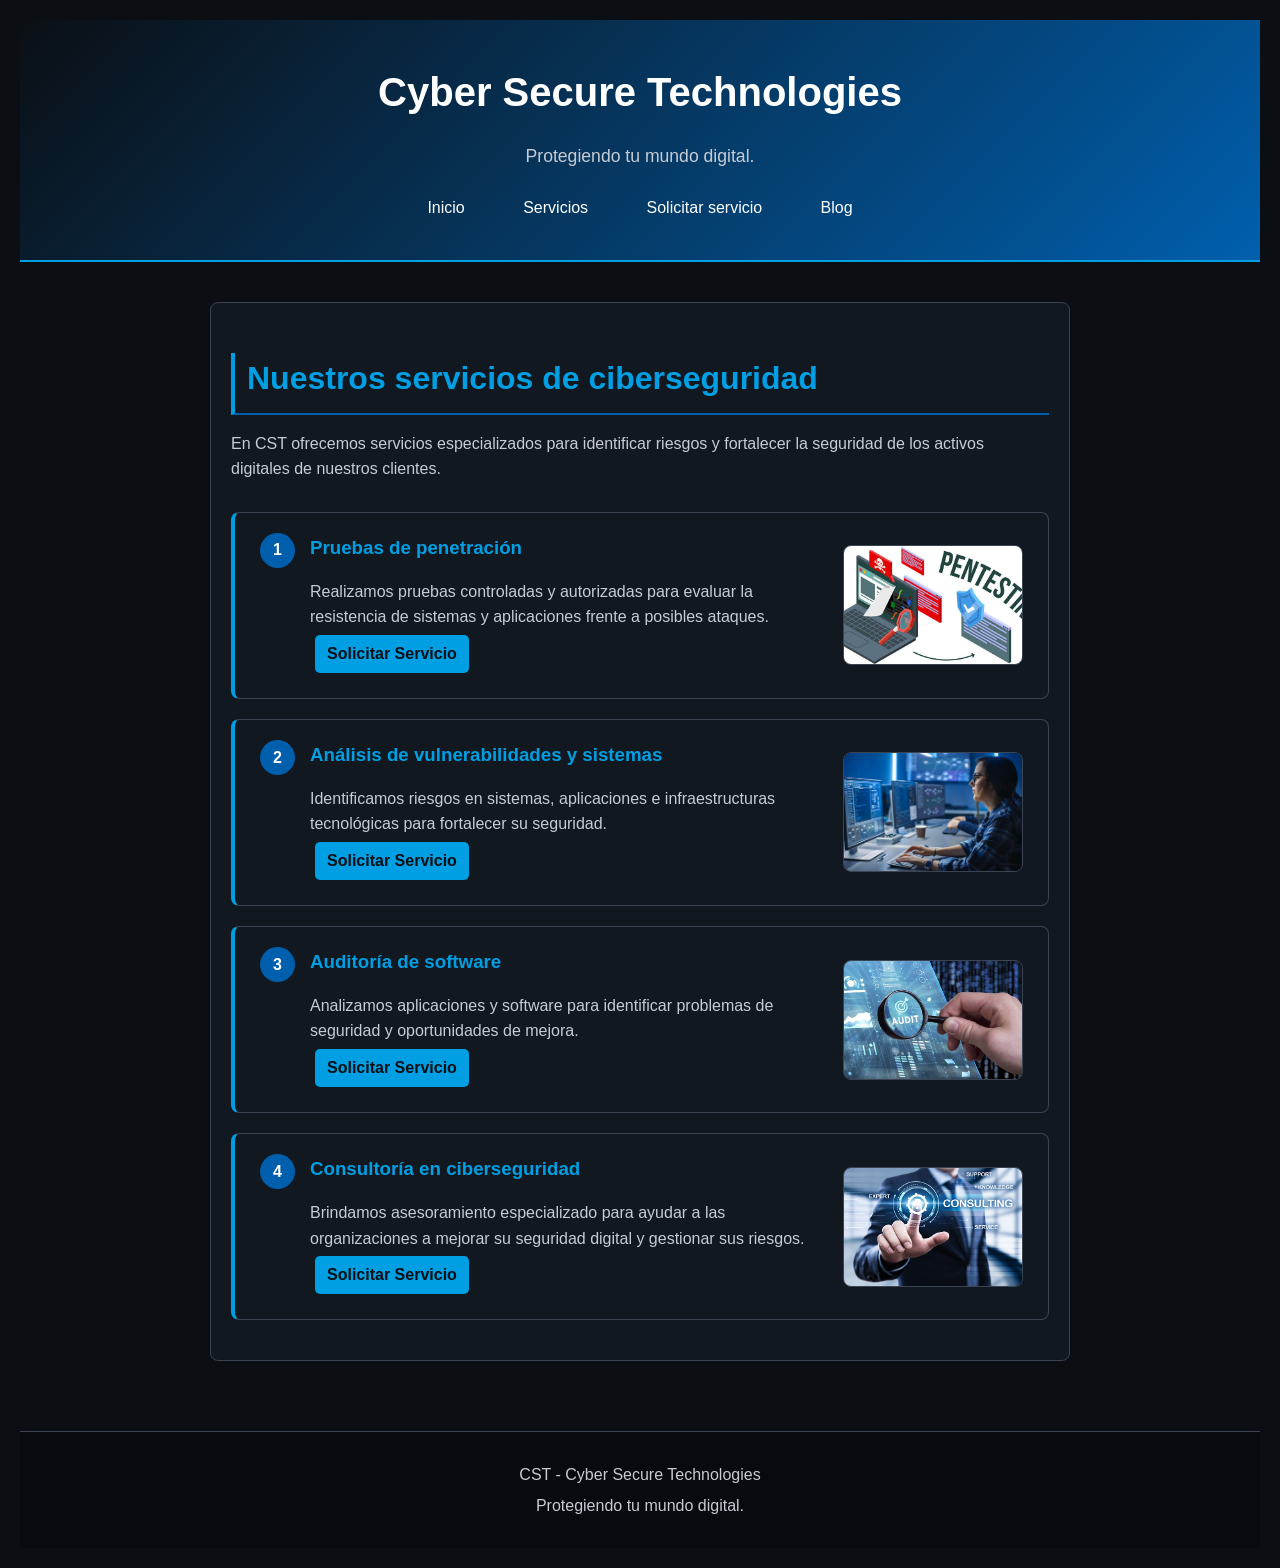
<file: docs/html/servicios.html>
<!DOCTYPE html>
<html lang="es">

<head>
    <meta charset="UTF-8">
    <meta name="viewport" content="width=device-width, initial-scale=1.0">
    <link rel="stylesheet" href="../css/styles.css">
    <link rel="shortcut icon" href="../img/logo.png" type="image/x-icon">
    <title>Servicios - CST</title>
</head>

<body>

    <header>

        <h1>Cyber Secure Technologies</h1>

        <p>Protegiendo tu mundo digital.</p>

        <nav>
            <a href="../index.html">Inicio</a>
            <a href="../html/servicios.html">Servicios</a>
            <a href="../html/formulario.html">Solicitar servicio</a>
            <a href="../html/blog.html">Blog</a>
        </nav>

    </header>

    <main>

        <section id="servicios-section">

            <h2>Nuestros servicios de ciberseguridad</h2>
            <p>
                En CST ofrecemos servicios especializados para
                identificar riesgos y fortalecer la seguridad
                de los activos digitales de nuestros clientes.
            </p>

            <ol id="servicios-lista">
                <li class="servicio-item">
                    <div class="servicio-contenido">
                        <div class="servicio-texto">
                            <h3>Pruebas de penetración</h3>
                            <p>
                                Realizamos pruebas controladas y autorizadas
                                para evaluar la resistencia de sistemas y
                                aplicaciones frente a posibles ataques.
                            </p>
                            <button class="boton-servicios" type="submit" ><a href="../html/formulario.html">
                                Solicitar Servicio</a>
                            </button>
                        </div>
                        <div class="servicio-imagen">
                            <img src="../img/img-prueba-de-penetracion.jpg" alt="Pruebas de penetración">
                        </div>
                    </div>
                </li>

                <li class="servicio-item">
                    <div class="servicio-contenido">
                        <div class="servicio-texto">
                            <h3>Análisis de vulnerabilidades y sistemas</h3>
                            <p>
                                Identificamos riesgos en sistemas, aplicaciones
                                e infraestructuras tecnológicas para fortalecer
                                su seguridad.
                            </p>
                            <button class="boton-servicios" type="submit" ><a href="../html/formulario.html">
                                Solicitar Servicio</a>
                            </button>
                        </div>
                        <div class="servicio-imagen">
                            <img src="../img/img-analisis-vulnerabilidades.jpeg"
                                alt="Análisis de vulnerabilidades y sistemas">
                        </div>
                    </div>
                </li>

                <li class="servicio-item">
                    <div class="servicio-contenido">
                        <div class="servicio-texto">
                            <h3>Auditoría de software</h3>
                            <p>
                                Analizamos aplicaciones y software para
                                identificar problemas de seguridad y
                                oportunidades de mejora.
                            </p>
                            <button class="boton-servicios" type="submit" ><a href="../html/formulario.html">
                                Solicitar Servicio</a>
                            </button>
                        </div>
                        <div class="servicio-imagen">
                            <img src="../img/img-auditoria.jpg" alt="Auditoría de software">
                        </div>
                    </div>
                </li>

                <li class="servicio-item">
                    <div class="servicio-contenido">
                        <div class="servicio-texto">
                            <h3>Consultoría en ciberseguridad</h3>
                            <p>
                                Brindamos asesoramiento especializado para
                                ayudar a las organizaciones a mejorar su
                                seguridad digital y gestionar sus riesgos.
                            </p>
                            <button class="boton-servicios" type="submit" ><a href="../html/formulario.html">
                                Solicitar Servicio</a>
                            </button>
                        </div>
                        <div class="servicio-imagen">
                            <img src="../img/img-consultoria-seguridad.jpg" alt="Consultoría en ciberseguridad">
                        </div>
                    </div>
                </li>
            </ol>

        </section>

    </main>

    <footer>
        <p>CST - Cyber Secure Technologies</p>

        <p>Protegiendo tu mundo digital.</p>
    </footer>

</body>

</html>
</file>
<file: docs/css/styles.css>
/* =========================
   COLORES CST
   ========================= */
:root {
    --azul-electrico: #009FE3;
    --azul-profundo: #005FAD;
    --negro-carbon: #0B0F14;
    --blanco: #FFFFFF;
    --gris-plata: #C7CCD3;
    --gris-oscuro: #3A4452;
}

/* =========================
   GENERAL
   ========================= */
* {
    box-sizing: border-box;
}

body {
    margin: 0;
    font-family: Arial, Helvetica, sans-serif;
    background-color: var(--negro-carbon);
    color: var(--blanco);
    line-height: 1.6;
}

/* =========================
   HEADER
   ========================= */
header {
    background: linear-gradient(
        135deg,
        var(--negro-carbon),
        var(--azul-profundo)
    );

    padding: 40px 20px;
    text-align: center;
    border-bottom: 2px solid var(--azul-electrico);
}

header h1 {
    margin: 0;
    color: var(--blanco);
    font-size: 2.5rem;
}

header p {
    color: var(--gris-plata);
    font-size: 1.1rem;
}

/* =========================
   NAVEGACIÓN
   ========================= */
nav {
    margin-top: 25px;
}

nav a {
    color: var(--blanco);
    text-decoration: none;
    margin: 0 12px;
    padding: 10px 15px;
    border-radius: 5px;
    transition: 0.3s;
}

nav a:hover {
    background-color: var(--azul-electrico);
    color: var(--negro-carbon);
}

/* =========================
   CONTENIDO
   ========================= */
main {
    max-width: 1100px;
    margin: auto;
    padding: 40px 20px;
}

section {
    margin-bottom: 40px;
}

h2 {
    color: var(--azul-electrico);
    border-left: 4px solid var(--azul-electrico);
    padding-left: 12px;
}

h3 {
    color: var(--blanco);
}

p {
    color: var(--gris-plata);
}


/* =========================
   CARD INFORMATIVA
   ========================= */

.info_slider {
    position: relative;
    min-height: 300px;
    margin-bottom: 40px;
}

.info_card {
    position: absolute;
    top: 0;
    left: 0;
    width: 100%;
    
    background: linear-gradient(
        135deg,
        #111820,
        var(--azul-profundo)
    );

    border: 1px solid var(--azul-electrico);
    border-radius: 10px;
    padding: 30px;

    box-shadow: 0 5px 20px rgba(0, 159, 227, 0.15);

    opacity: 0;
    animation: mostrarCard 30s infinite;
}

.info_card h2 {
    color: var(--azul-electrico);
    border-left: 4px solid var(--azul-electrico);
    padding-left: 12px;
}

.info_card p {
    color: var(--gris-plata);
}


/* =========================
   ANIMACIÓN DE LAS CARDS
   ========================= */

.inicio {
    animation-delay: 0s;
}

.mision {
    animation-delay: 10s;
}

.vision {
    animation-delay: 20s;
}


@keyframes mostrarCard {

    0% {opacity: 0;}

    5% {opacity: 1;}

    28% {opacity: 1;}

    33% {opacity: 0;}

    100% {opacity: 0;}

}


/* Pagina de servicios*/
article {
    background-color: #111820;
    border: 1px solid var(--gris-oscuro);
    border-radius: 8px;
    padding: 20px;
    margin: 20px 0;
    transition: 0.3s;
}

article:hover {
    border-color: var(--azul-electrico);
    transform: translateY(-3px);
    box-shadow: 0 5px 20px rgba(0, 159, 227, 0.15);
}

article h3 {
    color: var(--azul-electrico);
}

/* =========================
   FOOTER
   ========================= */
footer {
    background-color: #070A0E;
    text-align: center;
    padding: 25px;
    border-top: 1px solid var(--gris-oscuro);
}

footer p {
    margin: 5px;
    color: var(--gris-plata);
}

/* =========================
   RESPONSIVE
   ========================= */
@media (max-width: 600px) {

    header h1 {
        font-size: 1.8rem;
    }

    nav a {
        display: block;
        margin: 8px 0;
    }

    main {
        padding: 25px 15px;
    }

    .info_slider {
        min-height: 420px;
    }

    .info_card {
        padding: 20px;
    }
}

/* Página de servicio*/

#servicios-section ol {
    list-style: none;
    counter-reset: servicios;
    padding: 0;
    margin-top: 30px;
}

#servicios-section ol li {
    counter-increment: servicios;

    background-color: #111820;
    border: 1px solid var(--gris-oscuro);
    border-left: 4px solid var(--azul-electrico);

    border-radius: 8px;

    padding: 20px 25px;
    margin-bottom: 20px;

    position: relative;

    transition: 0.3s;
}

/* Número del servicio */
#servicios-section ol li::before {
    content: counter(servicios);

    position: absolute;
    top: 20px;
    left: 25px;

    width: 35px;
    height: 35px;

    display: flex;
    align-items: center;
    justify-content: center;

    background-color: var(--azul-profundo);
    color: var(--blanco);

    border-radius: 50%;

    font-weight: bold;
}

/* Contenedor flex del servicio */
#servicios-section .servicio-contenido {
    display: flex;
    align-items: center;
    gap: 20px;
}

/* Texto del servicio */
#servicios-section .servicio-texto {
    flex: 1;
    padding-left: 50px;
}

/* Título del servicio */
#servicios-section ol li h3 {
    color: var(--azul-electrico);
    margin-top: 0;
}

/* Descripción */
#servicios-section ol li p {
    color: var(--gris-plata);
    margin-bottom: 0;
}

/* Imagen del servicio */
#servicios-section .servicio-imagen {
    width: 180px;
    height: 120px;
    border-radius: 8px;
    overflow: hidden;
    border: 1px solid var(--gris-oscuro);
}

#servicios-section .servicio-imagen img {
    width: 100%;
    height: 100%;
    object-fit: cover;
}

/* Efecto al pasar el mouse */
#servicios-section ol li:hover {
    border-color: var(--azul-electrico);

    transform: translateY(-4px);

    box-shadow: 0 5px 20px rgba(0, 159, 227, 0.15);
}

/* Título principal de la página */
#servicios-section>h2 {
    font-size: 2rem;
    margin-bottom: 15px;
}

/* Texto introductorio */
#servicios-section>p {
    max-width: 800px;
}

/* Boton servicios */

#servicios-section .boton-servicios {
    width: 30%;
    text-decoration: none;
    padding: 10px;
    margin: 5px;

    background-color: #009FE3;
    color: #0B0F14;

    border: none;
    border-radius: 5px;

    font-size: 1rem;
    font-weight: bold;

    cursor: pointer;
}
#servicios-section .boton-servicios a{
    text-decoration: none;
    color: inherit;
}

/* =========================
   FORMULARIO DE SOLICITUD
   ========================= */

form {
    max-width: 750px;
    margin: 30px auto;
    padding: 30px;

    background-color: #111820;

    border: 1px solid var(--gris-oscuro);
    border-left: 4px solid var(--azul-electrico);

    border-radius: 10px;

    box-shadow: 0 5px 20px rgba(0, 0, 0, 0.3);
}

/* Etiquetas */
form label {
    display: block;

    color: var(--blanco);

    font-weight: bold;

    margin-bottom: 8px;
}

/* Campos */
form input,
form select,
form textarea {
    width: 100%;

    padding: 12px;

    background-color: #0B0F14;
    color: var(--blanco);

    border: 1px solid var(--gris-oscuro);
    border-radius: 5px;

    font-size: 1rem;

    outline: none;

    transition: 0.3s;
}

/* Efecto al seleccionar un campo */
form input:focus,
form select:focus,
form textarea:focus {
    border-color: var(--azul-electrico);

    box-shadow:
        0 0 0 2px rgba(0, 159, 227, 0.15);
}

/* Placeholder */
form input::placeholder,
form textarea::placeholder {
    color: #6f7883;
}

/* Select */
form select {
    cursor: pointer;
}

/* Textarea */
form textarea {
    resize: vertical;
    min-height: 140px;
}

/* Quitar espacios generados por <br> */
form br {
    display: none;
}

/* Espaciado entre campos */
form input,
form select,
form textarea {
    margin-bottom: 22px;
}

/* Botón */
form button {
    width: 100%;

    padding: 14px;

    background-color: var(--azul-electrico);
    color: var(--negro-carbon);

    border: none;
    border-radius: 5px;

    font-size: 1rem;
    font-weight: bold;

    cursor: pointer;

    transition: 0.3s;
}

/* Hover del botón */
form button:hover {
    background-color: var(--azul-profundo);
    color: var(--blanco);

    box-shadow:
        0 0 15px rgba(0, 159, 227, 0.3);
}

/* =========================
   TÍTULO DE SOLICITUD
   ========================= */

main section > h2 {
    color: var(--azul-electrico);
    font-size: 2rem;
}

/* Texto introductorio */
main section > p {
    color: var(--gris-plata);
    max-width: 750px;
}

/* =========================
   RESPONSIVE
   ========================= */

@media (max-width: 600px) {

    form {
        padding: 20px;
        margin: 25px 0;
    }

    main section > h2 {
        font-size: 1.6rem;
    }
}

/* =========================
   BLOG
   ========================= */

/* Reseteo básico y variables de color */
:root {
  --azul-electrico: #009FE3;
  --azul-profundo: #005FAD;
  --negro-carbon: #0B0F14;
  --blanco: #FFFFFF;
  --gris-plata: #C7CCD3;
  --gris-oscuro: #3A4452;
}

body {
  background-color: var(--negro-carbon);
  color: var(--gris-plata);
  font-family: 'Segoe UI', Tahoma, Geneva, Verdana, sans-serif;
  line-height: 1.6;
  padding: 20px;
}

/* Contenedor principal */
main {
  max-width: 900px;
  margin: 0 auto;
}

/* Tipografía y Títulos */
h1, h2, h3 {
  color: var(--blanco);
}

h2 {
  color: var(--azul-electrico);
  border-bottom: 2px solid var(--azul-profundo);
  padding-bottom: 8px;
  margin-top: 30px;
  margin-bottom: 20px;
}

h3 {
  color: var(--blanco);
  margin-bottom: 15px;
}

/* Párrafos */
p {
  color: var(--gris-plata);
  margin-bottom: 12px;
}

/* Sección de introducción */
main > section:first-of-type {
  background-color: #121820;
  border: 1px solid var(--gris-oscuro);
  border-radius: 8px;
  padding: 20px;
  margin-bottom: 30px;
}

/* Estilos de los Artículos */
article {
  background-color: #121820;
  border: 1px solid var(--gris-oscuro);
  border-left: 4px solid var(--azul-electrico);
  border-radius: 6px;
  padding: 20px;
  margin-bottom: 25px;
  transition: transform 0.2s ease, border-color 0.2s ease;
}



/* Imágenes dentro de los artículos */
article img {
  width: 100%;
  max-width: 300px;
  height: auto;
  border-radius: 4px;
  border: 1px solid var(--gris-oscuro);
  margin: 10px 0 15px 0;
  display: block;
}
/* Estilos del Encabezado (Header) */
.header-principal {
  background-color: #121820;
  border-bottom: 2px solid var(--azul-profundo);
  padding: 15px 20px;
  margin-bottom: 30px;
}

.contenedor-header {
  max-width: 900px;
  margin: 0 auto;
  display: flex;
  align-items: center;
  gap: 20px;
}

/* Tamaño y bordes del Logo */
.logo-site {
  width: 200px;
  height: auto;
  border-radius: 8px;
  box-shadow: 0 0 10px rgba(0, 159, 227, 0.3); /* Brillo azul sutil alrededor del logo */
}

.contenedor-header h1 {
  font-size: 1.5rem;
  color: var(--blanco);
  letter-spacing: 1px;
}
</file>
<file: css/styles.css>
/* =========================
   COLORES CST
   ========================= */
:root {
    --azul-electrico: #009FE3;
    --azul-profundo: #005FAD;
    --negro-carbon: #0B0F14;
    --blanco: #FFFFFF;
    --gris-plata: #C7CCD3;
    --gris-oscuro: #3A4452;
}

/* =========================
   GENERAL
   ========================= */
* {
    box-sizing: border-box;
}

body {
    margin: 0;
    font-family: Arial, Helvetica, sans-serif;
    background-color: var(--negro-carbon);
    color: var(--blanco);
    line-height: 1.6;
}

/* =========================
   HEADER
   ========================= */
header {
    background: linear-gradient(
        135deg,
        var(--negro-carbon),
        var(--azul-profundo)
    );

    padding: 40px 20px;
    text-align: center;
    border-bottom: 2px solid var(--azul-electrico);
}

header h1 {
    margin: 0;
    color: var(--blanco);
    font-size: 2.5rem;
}

header p {
    color: var(--gris-plata);
    font-size: 1.1rem;
}

/* =========================
   NAVEGACIÓN
   ========================= */
nav {
    margin-top: 25px;
}

nav a {
    color: var(--blanco);
    text-decoration: none;
    margin: 0 12px;
    padding: 10px 15px;
    border-radius: 5px;
    transition: 0.3s;
}

nav a:hover {
    background-color: var(--azul-electrico);
    color: var(--negro-carbon);
}

/* =========================
   CONTENIDO
   ========================= */
main {
    max-width: 1100px;
    margin: auto;
    padding: 40px 20px;
}

section {
    margin-bottom: 40px;
}

h2 {
    color: var(--azul-electrico);
    border-left: 4px solid var(--azul-electrico);
    padding-left: 12px;
}

h3 {
    color: var(--blanco);
}

p {
    color: var(--gris-plata);
}

/* =========================
   SERVICIOS
   ========================= */
article {
    background-color: #111820;
    border: 1px solid var(--gris-oscuro);
    border-radius: 8px;
    padding: 20px;
    margin: 20px 0;
    transition: 0.3s;
}

article:hover {
    border-color: var(--azul-electrico);
    transform: translateY(-3px);
    box-shadow: 0 5px 20px rgba(0, 159, 227, 0.15);
}

article h3 {
    color: var(--azul-electrico);
}

/* =========================
   FOOTER
   ========================= */
footer {
    background-color: #070A0E;
    text-align: center;
    padding: 25px;
    border-top: 1px solid var(--gris-oscuro);
}

footer p {
    margin: 5px;
    color: var(--gris-plata);
}

/* =========================
   RESPONSIVE
   ========================= */
@media (max-width: 600px) {

    header h1 {
        font-size: 1.8rem;
    }

    nav a {
        display: block;
        margin: 8px 0;
    }

    main {
        padding: 25px 15px;
    }
}

/* =========================
   PÁGINA DE SERVICIOS
   ========================= */

ol {
    list-style: none;
    counter-reset: servicios;
    padding: 0;
    margin-top: 30px;
}

ol li {
    counter-increment: servicios;

    background-color: #111820;
    border: 1px solid var(--gris-oscuro);
    border-left: 4px solid var(--azul-electrico);

    border-radius: 8px;

    padding: 20px 25px;
    margin-bottom: 20px;

    position: relative;

    transition: 0.3s;
}

/* Número del servicio */
ol li::before {
    content: counter(servicios);

    position: absolute;
    top: 20px;
    right: 25px;

    width: 35px;
    height: 35px;

    display: flex;
    align-items: center;
    justify-content: center;

    background-color: var(--azul-profundo);
    color: var(--blanco);

    border-radius: 50%;

    font-weight: bold;
}

/* Título del servicio */
ol li h3 {
    color: var(--azul-electrico);
    margin-top: 0;
    padding-right: 50px;
}

/* Descripción */
ol li p {
    color: var(--gris-plata);
    margin-bottom: 0;
}

/* Efecto al pasar el mouse */
ol li:hover {
    border-color: var(--azul-electrico);

    transform: translateY(-4px);

    box-shadow:
        0 5px 20px rgba(0, 159, 227, 0.15);
}

/* Título principal de la página */
main section > h2 {
    font-size: 2rem;
    margin-bottom: 15px;
}

/* Texto introductorio */
main section > p {
    max-width: 800px;
}

/* =========================
   FORMULARIO DE SOLICITUD
   ========================= */

form {
    max-width: 750px;
    margin: 30px auto;
    padding: 30px;

    background-color: #111820;

    border: 1px solid var(--gris-oscuro);
    border-left: 4px solid var(--azul-electrico);

    border-radius: 10px;

    box-shadow: 0 5px 20px rgba(0, 0, 0, 0.3);
}

/* Etiquetas */
form label {
    display: block;

    color: var(--blanco);

    font-weight: bold;

    margin-bottom: 8px;
}

/* Campos */
form input,
form select,
form textarea {
    width: 100%;

    padding: 12px;

    background-color: #0B0F14;
    color: var(--blanco);

    border: 1px solid var(--gris-oscuro);
    border-radius: 5px;

    font-size: 1rem;

    outline: none;

    transition: 0.3s;
}

/* Efecto al seleccionar un campo */
form input:focus,
form select:focus,
form textarea:focus {
    border-color: var(--azul-electrico);

    box-shadow:
        0 0 0 2px rgba(0, 159, 227, 0.15);
}

/* Placeholder */
form input::placeholder,
form textarea::placeholder {
    color: #6f7883;
}

/* Select */
form select {
    cursor: pointer;
}

/* Textarea */
form textarea {
    resize: vertical;
    min-height: 140px;
}

/* Quitar espacios generados por <br> */
form br {
    display: none;
}

/* Espaciado entre campos */
form input,
form select,
form textarea {
    margin-bottom: 22px;
}

/* Botón */
form button {
    width: 100%;

    padding: 14px;

    background-color: var(--azul-electrico);
    color: var(--negro-carbon);

    border: none;
    border-radius: 5px;

    font-size: 1rem;
    font-weight: bold;

    cursor: pointer;

    transition: 0.3s;
}

/* Hover del botón */
form button:hover {
    background-color: var(--azul-profundo);
    color: var(--blanco);

    box-shadow:
        0 0 15px rgba(0, 159, 227, 0.3);
}

/* =========================
   TÍTULO DE SOLICITUD
   ========================= */

main section > h2 {
    color: var(--azul-electrico);
    font-size: 2rem;
}

/* Texto introductorio */
main section > p {
    color: var(--gris-plata);
    max-width: 750px;
}

/* =========================
   RESPONSIVE
   ========================= */

@media (max-width: 600px) {

    form {
        padding: 20px;
        margin: 25px 0;
    }

    main section > h2 {
        font-size: 1.6rem;
    }
}
</file>
